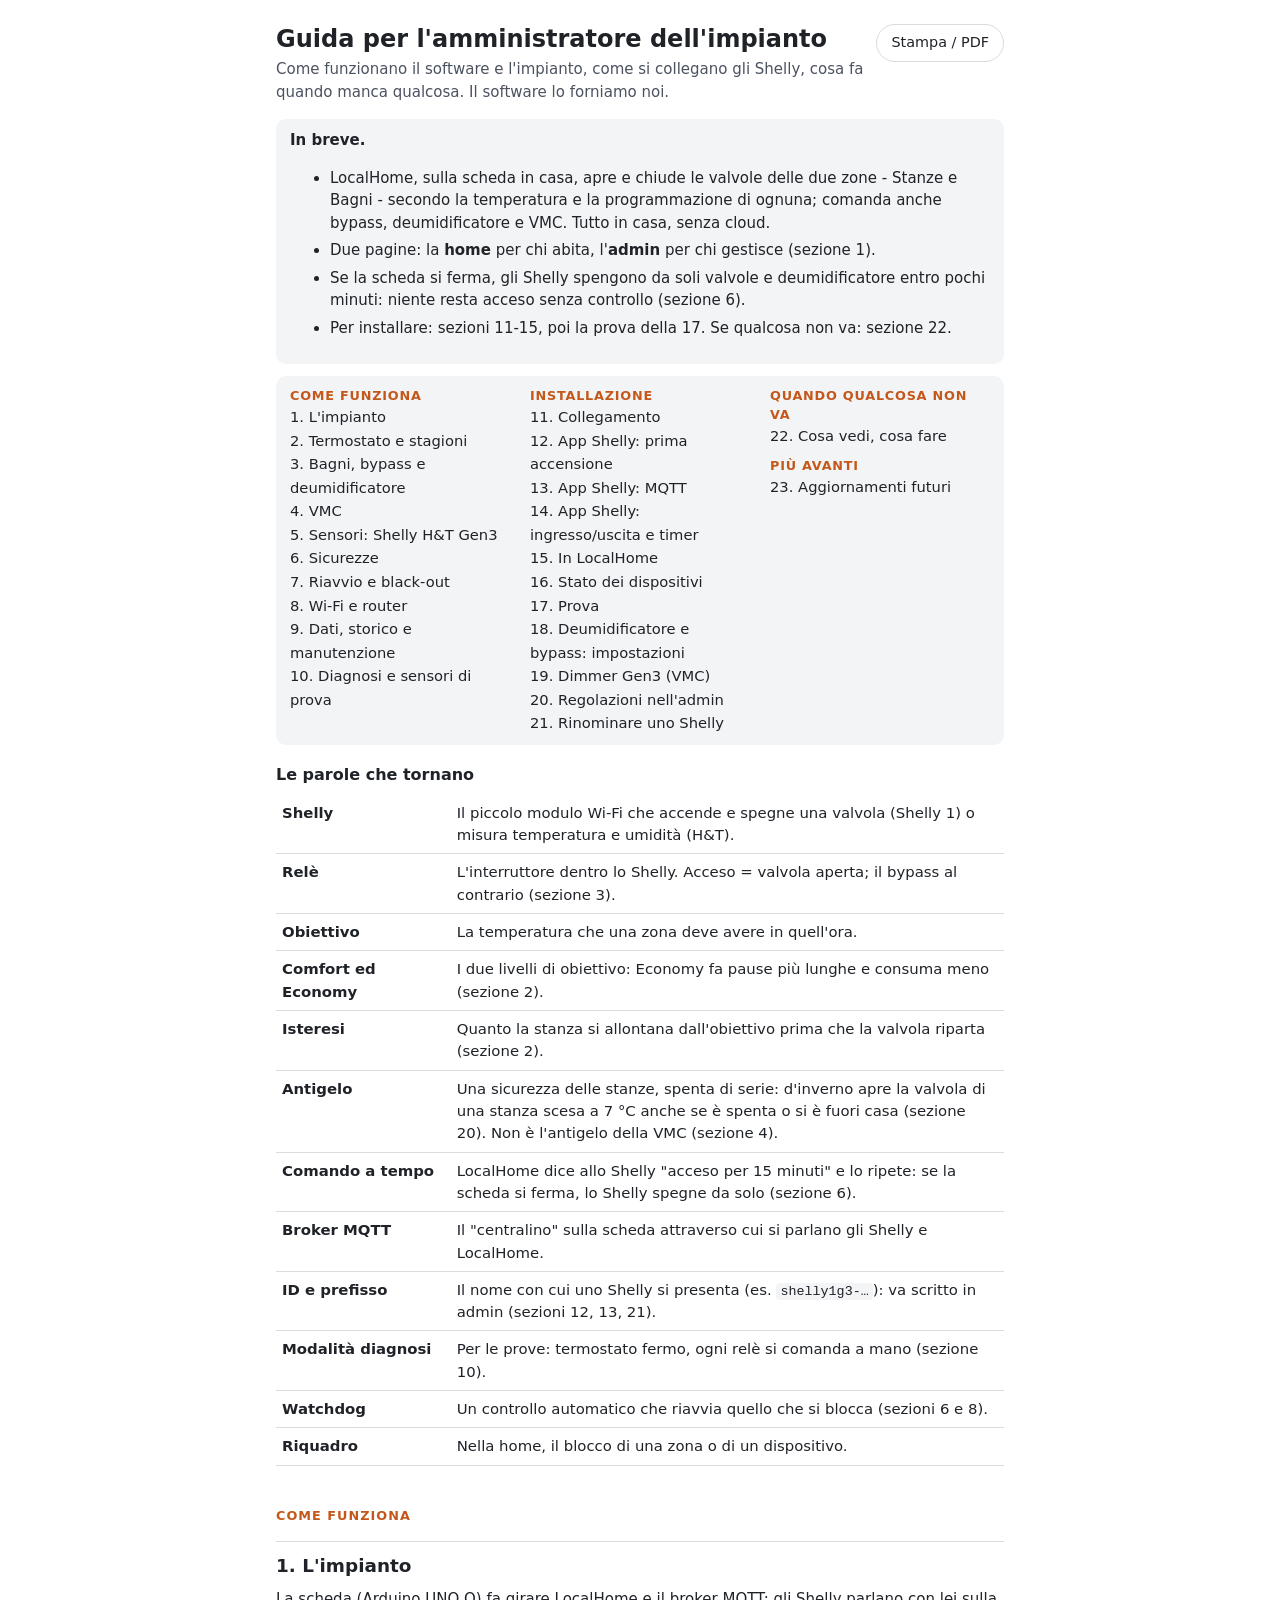
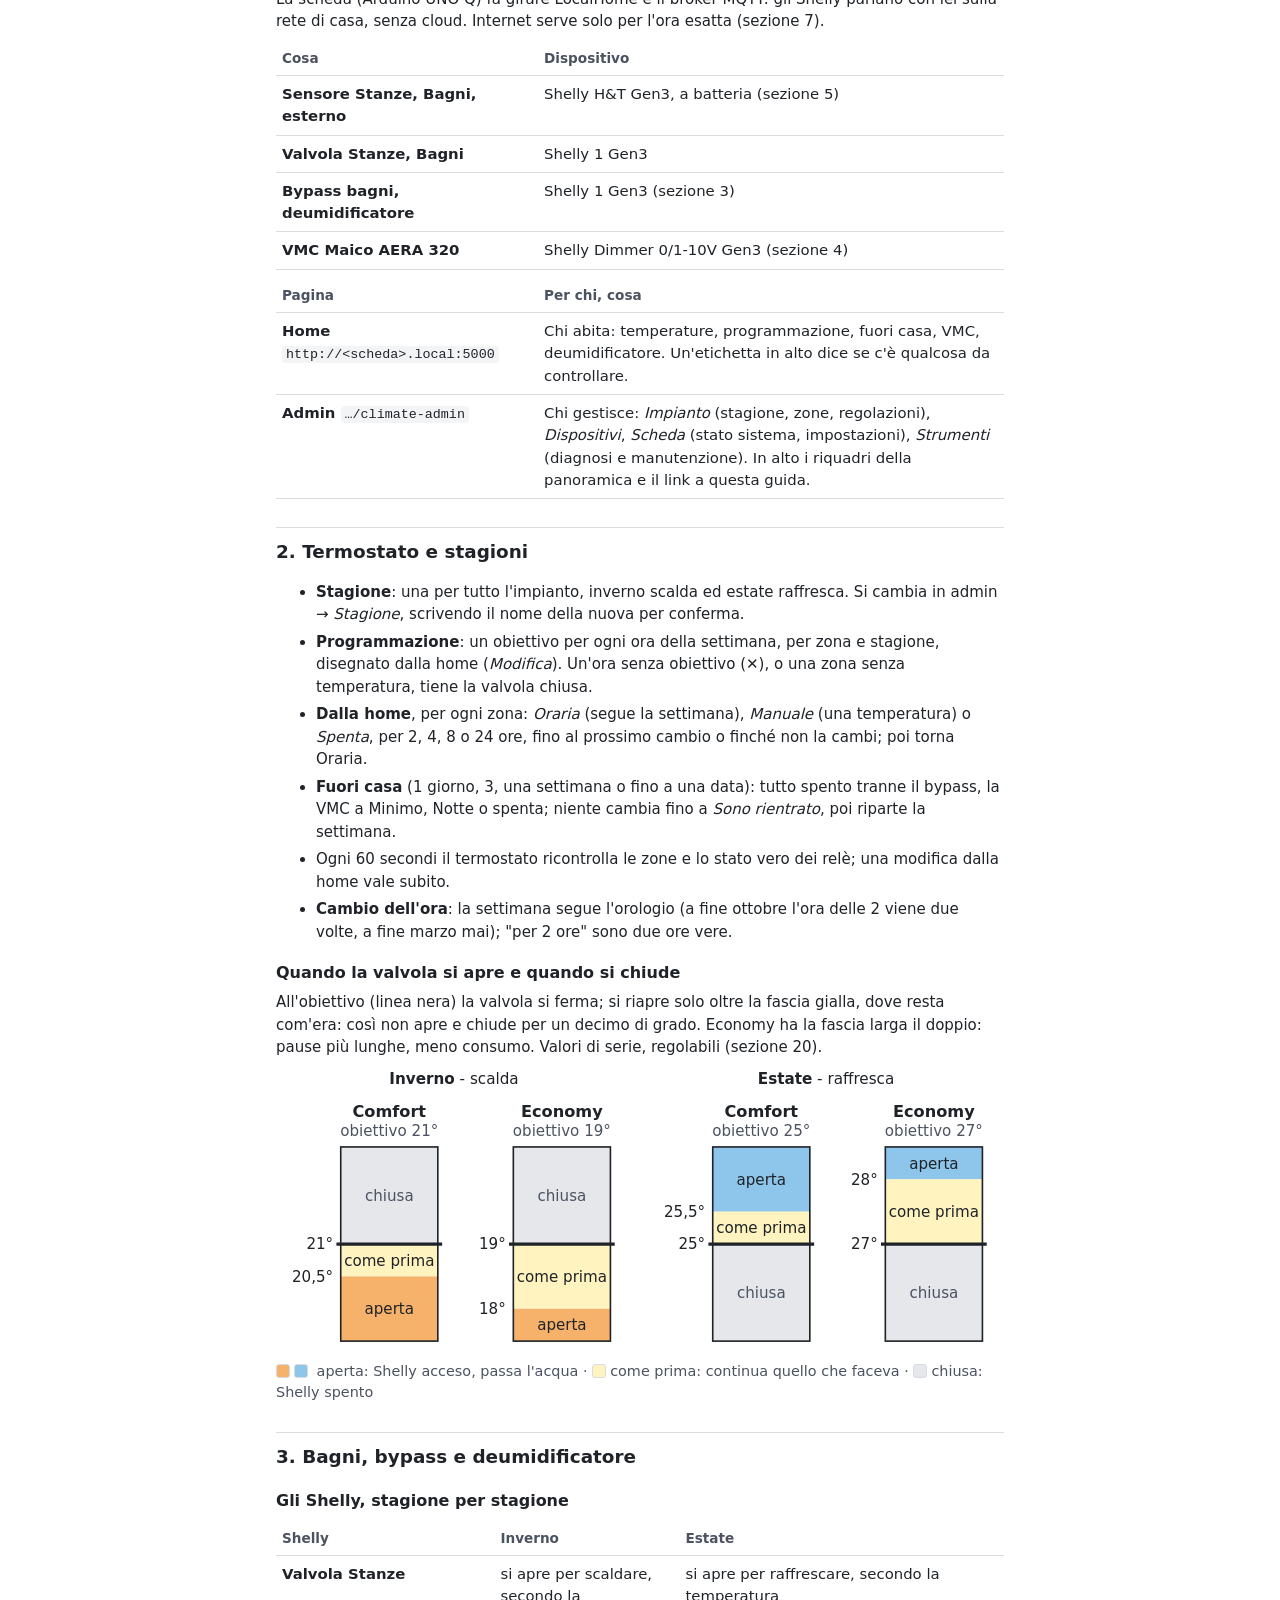
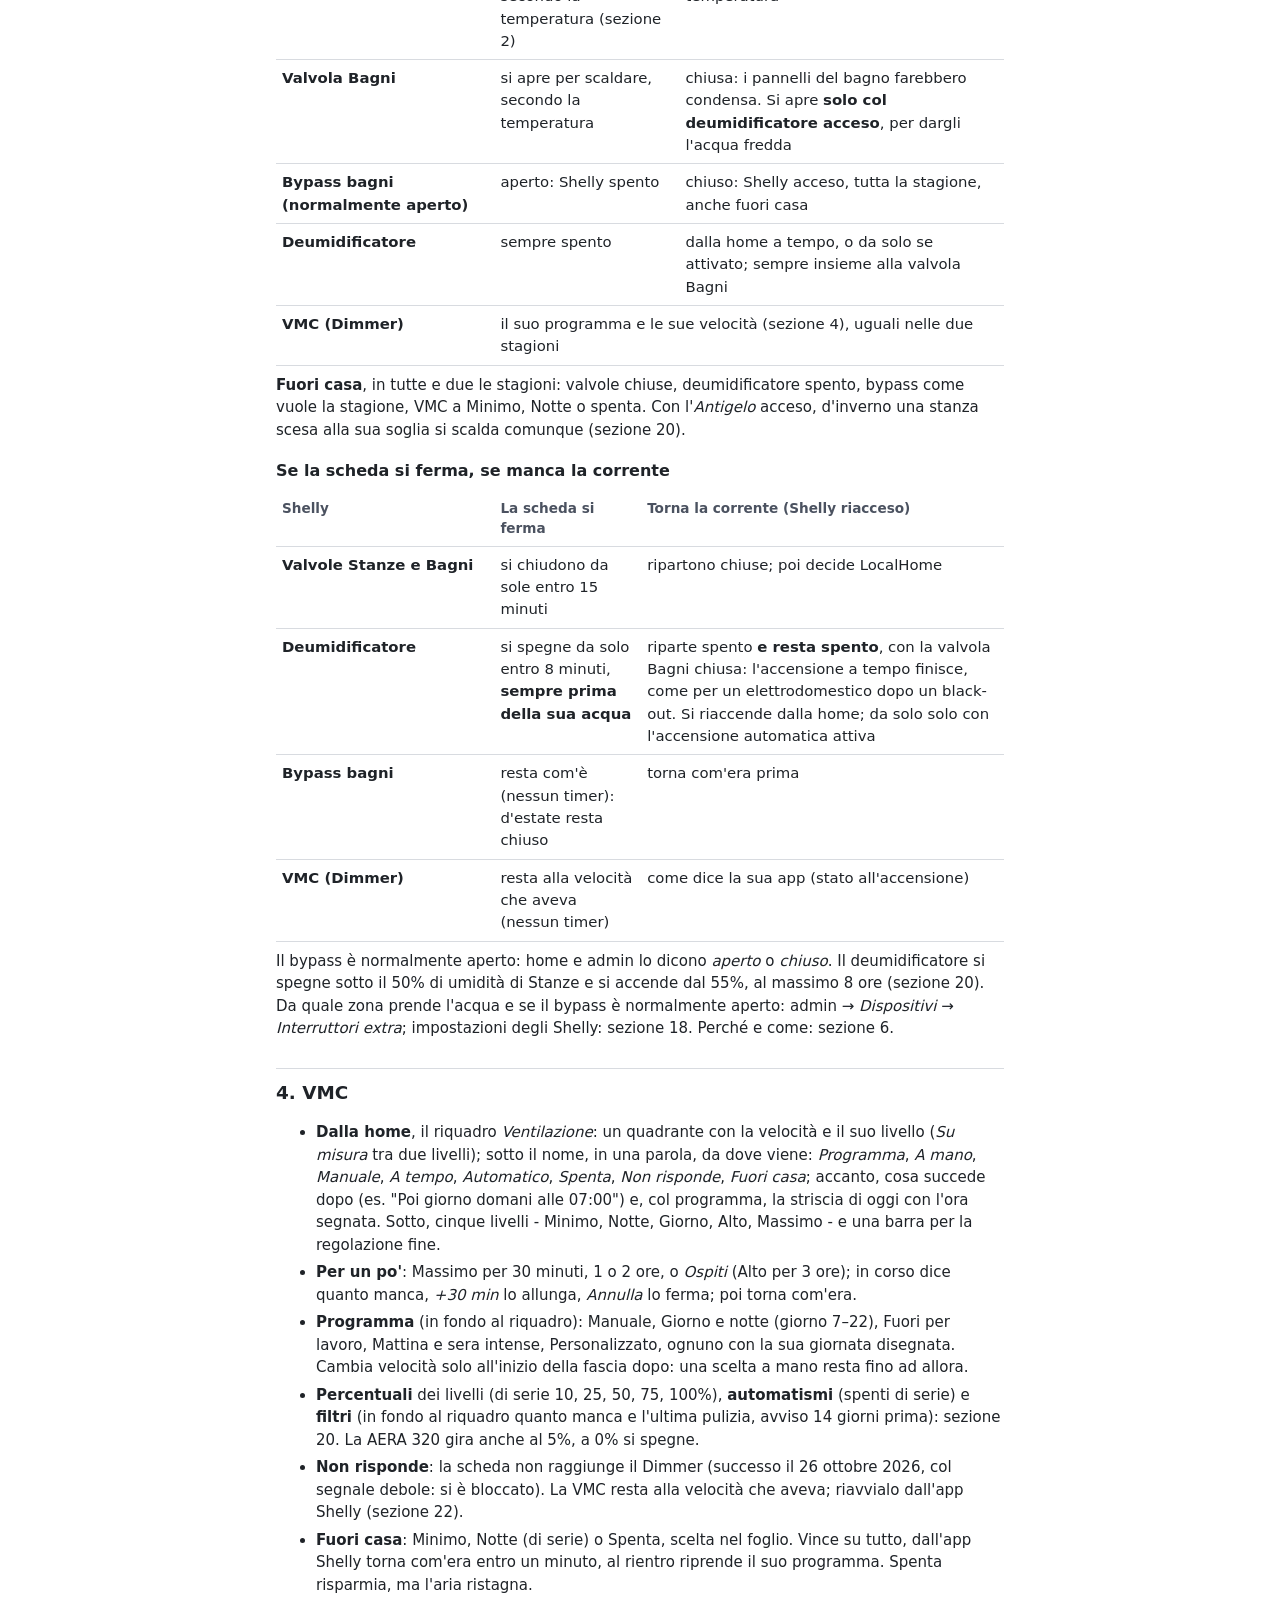
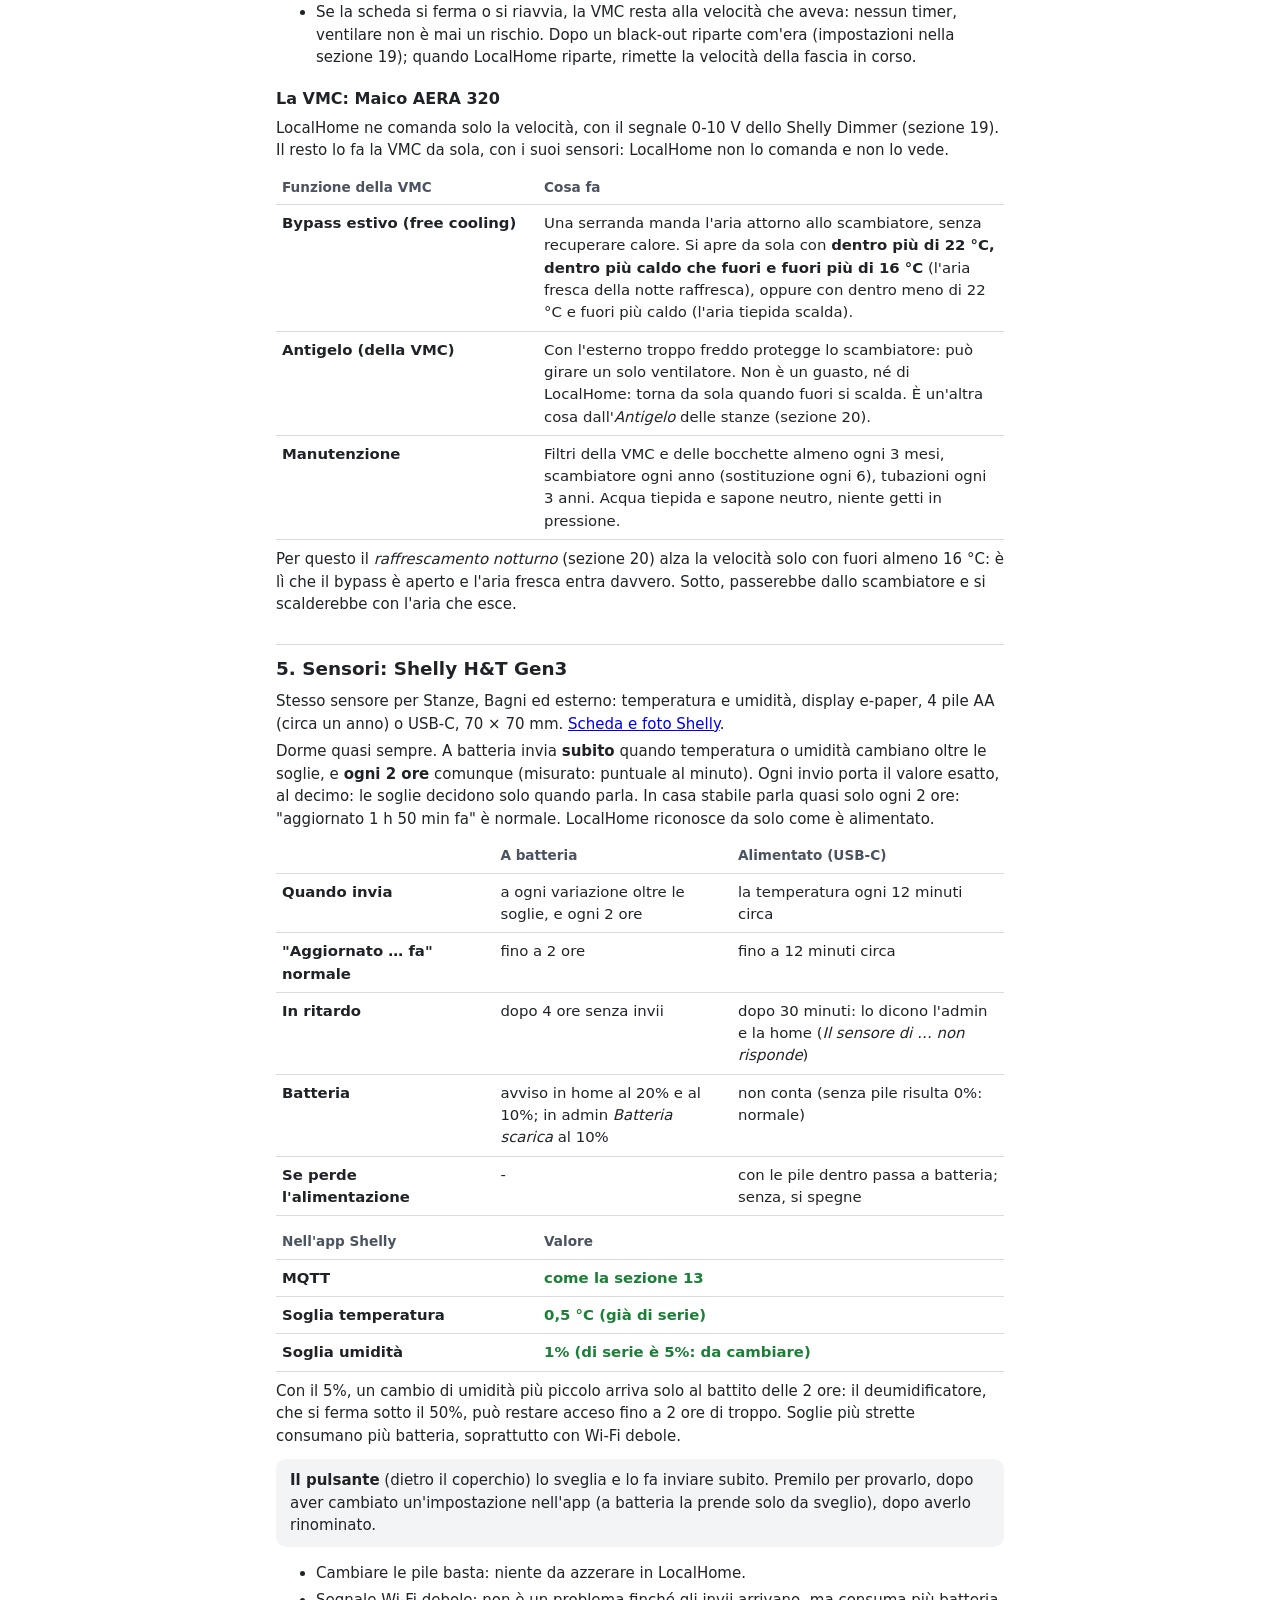
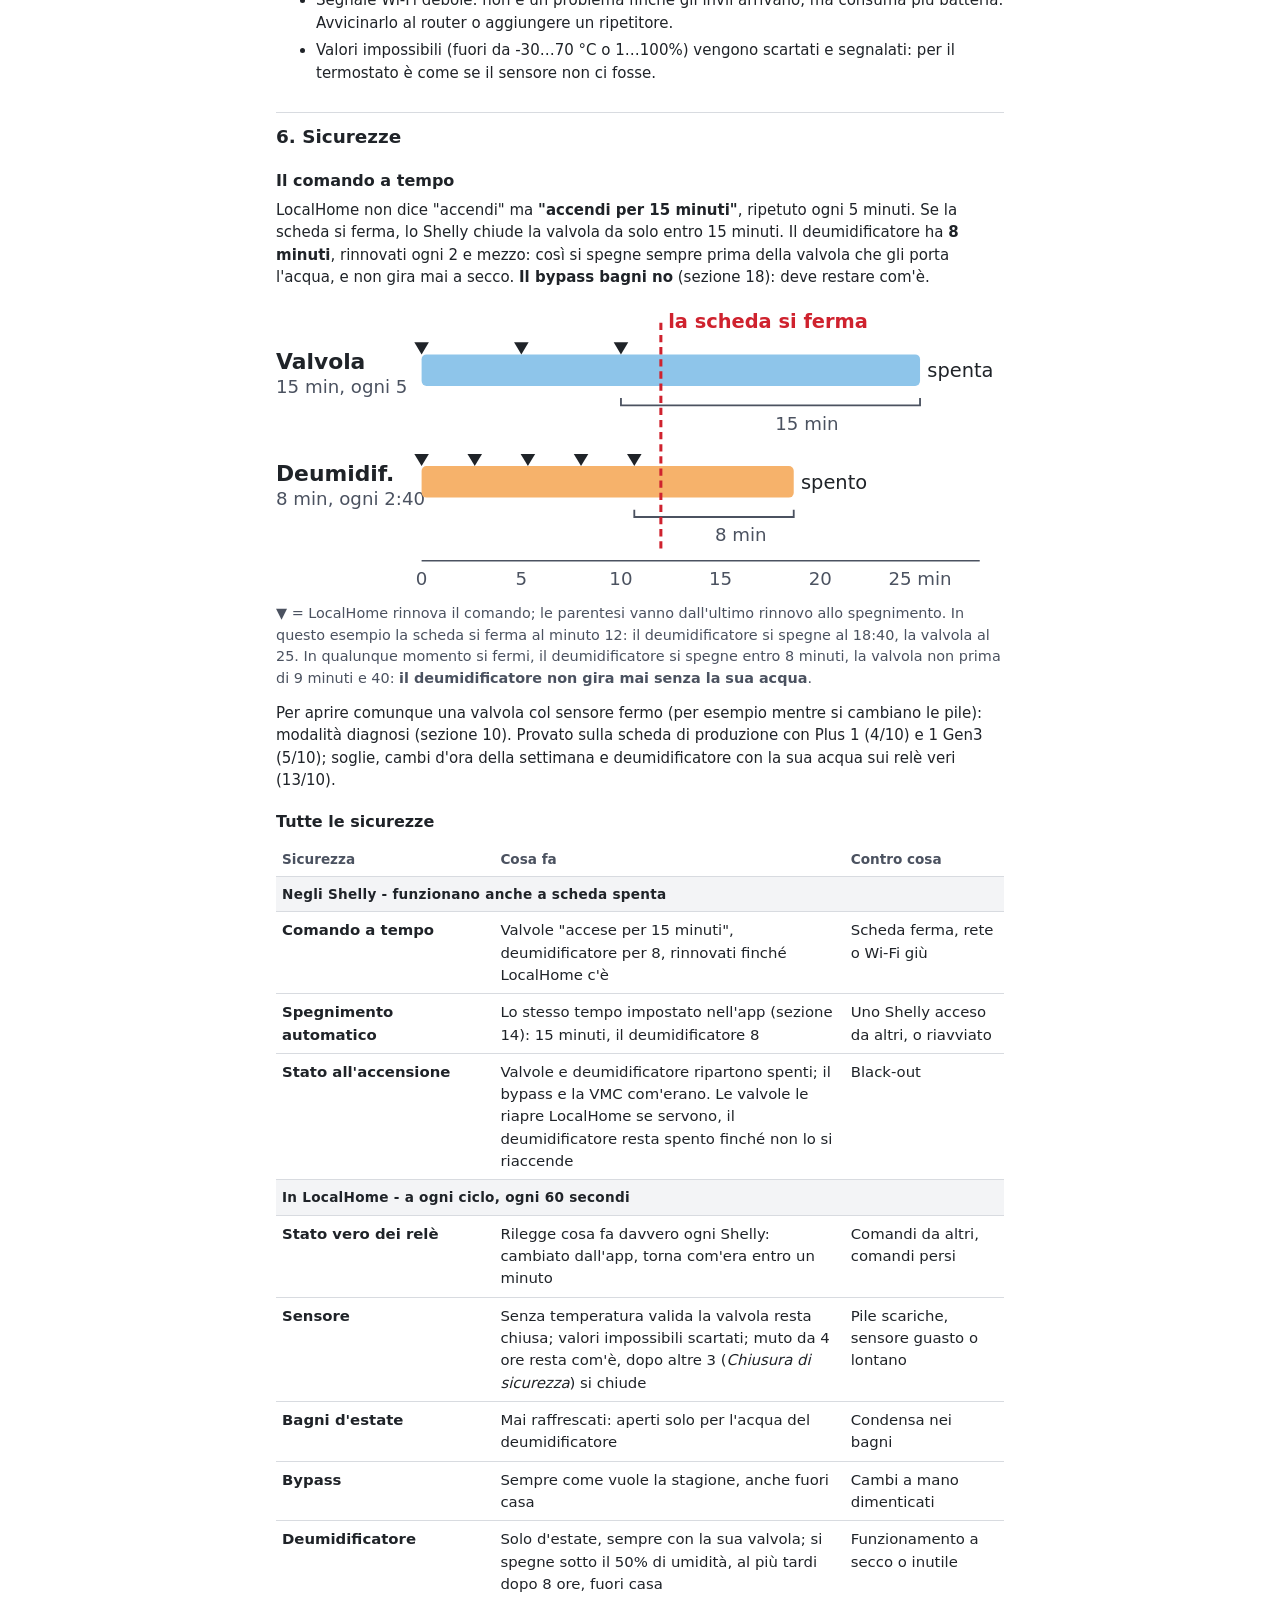
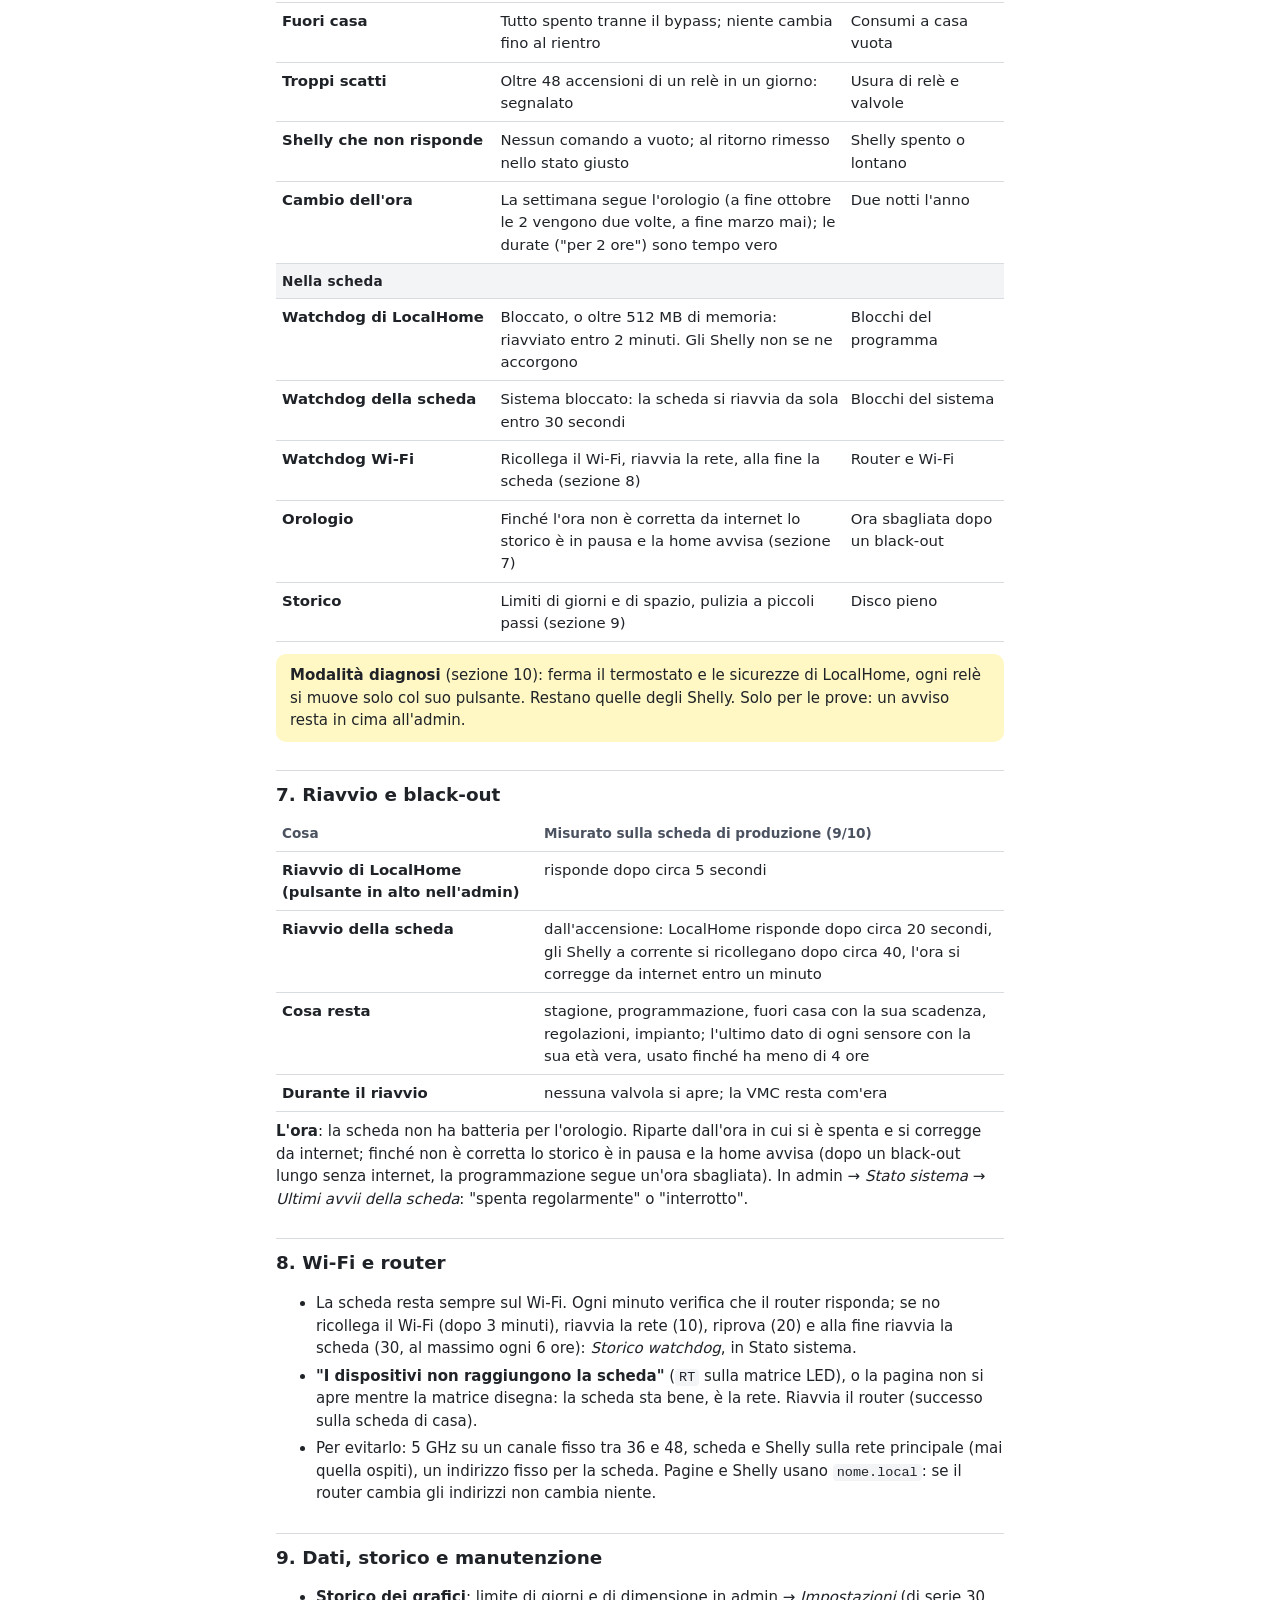
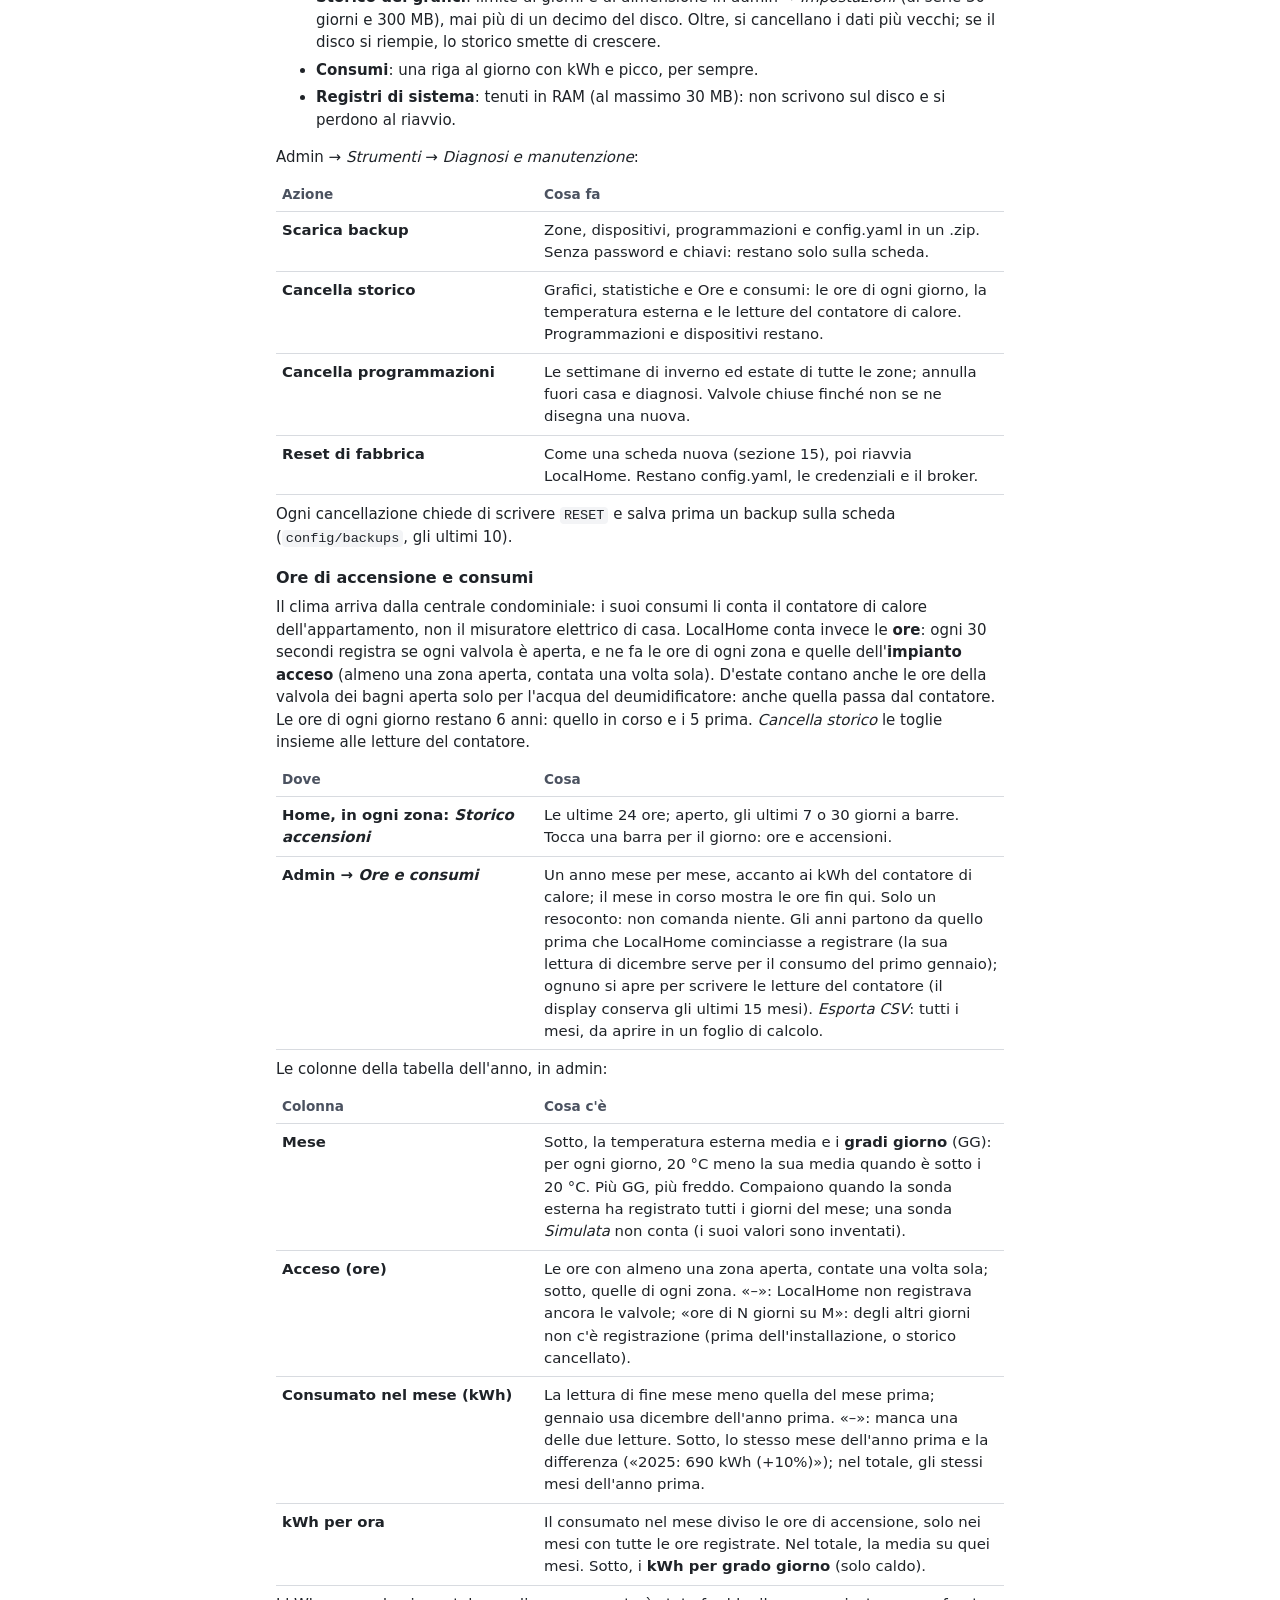
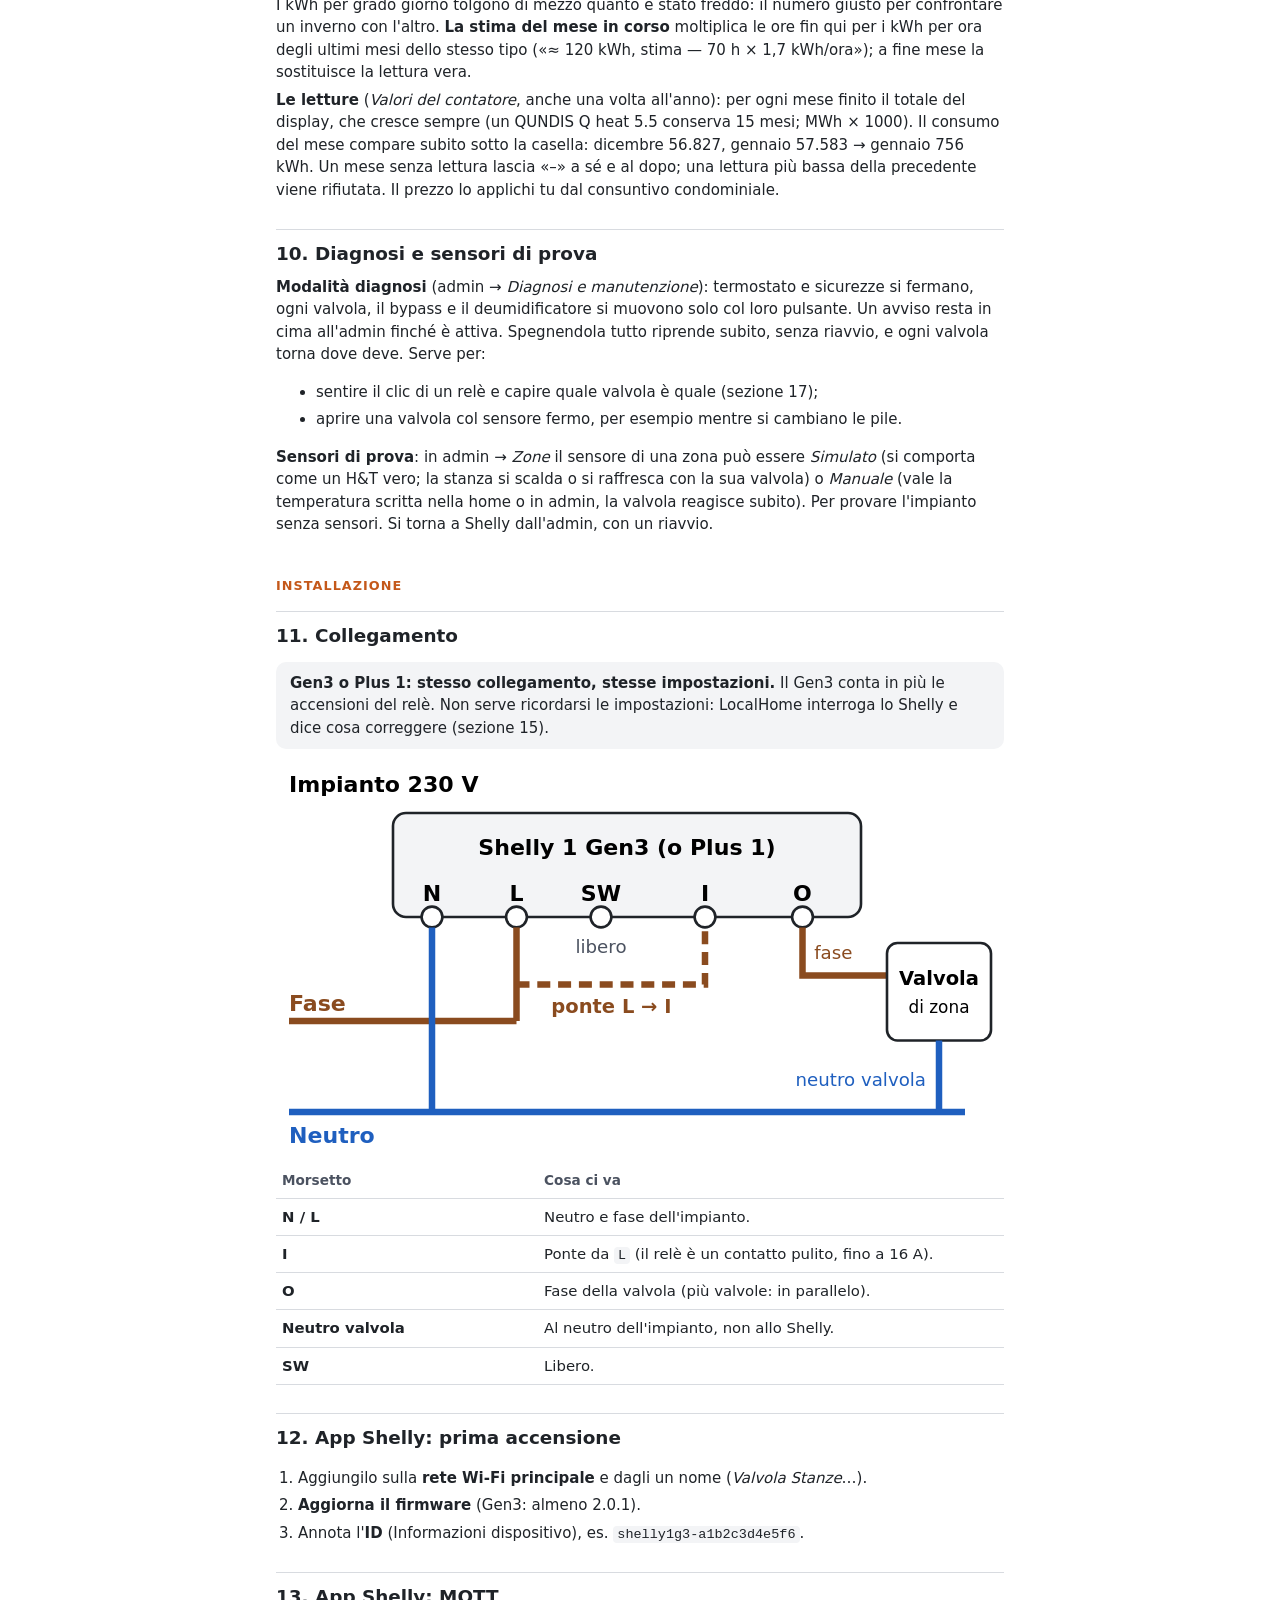
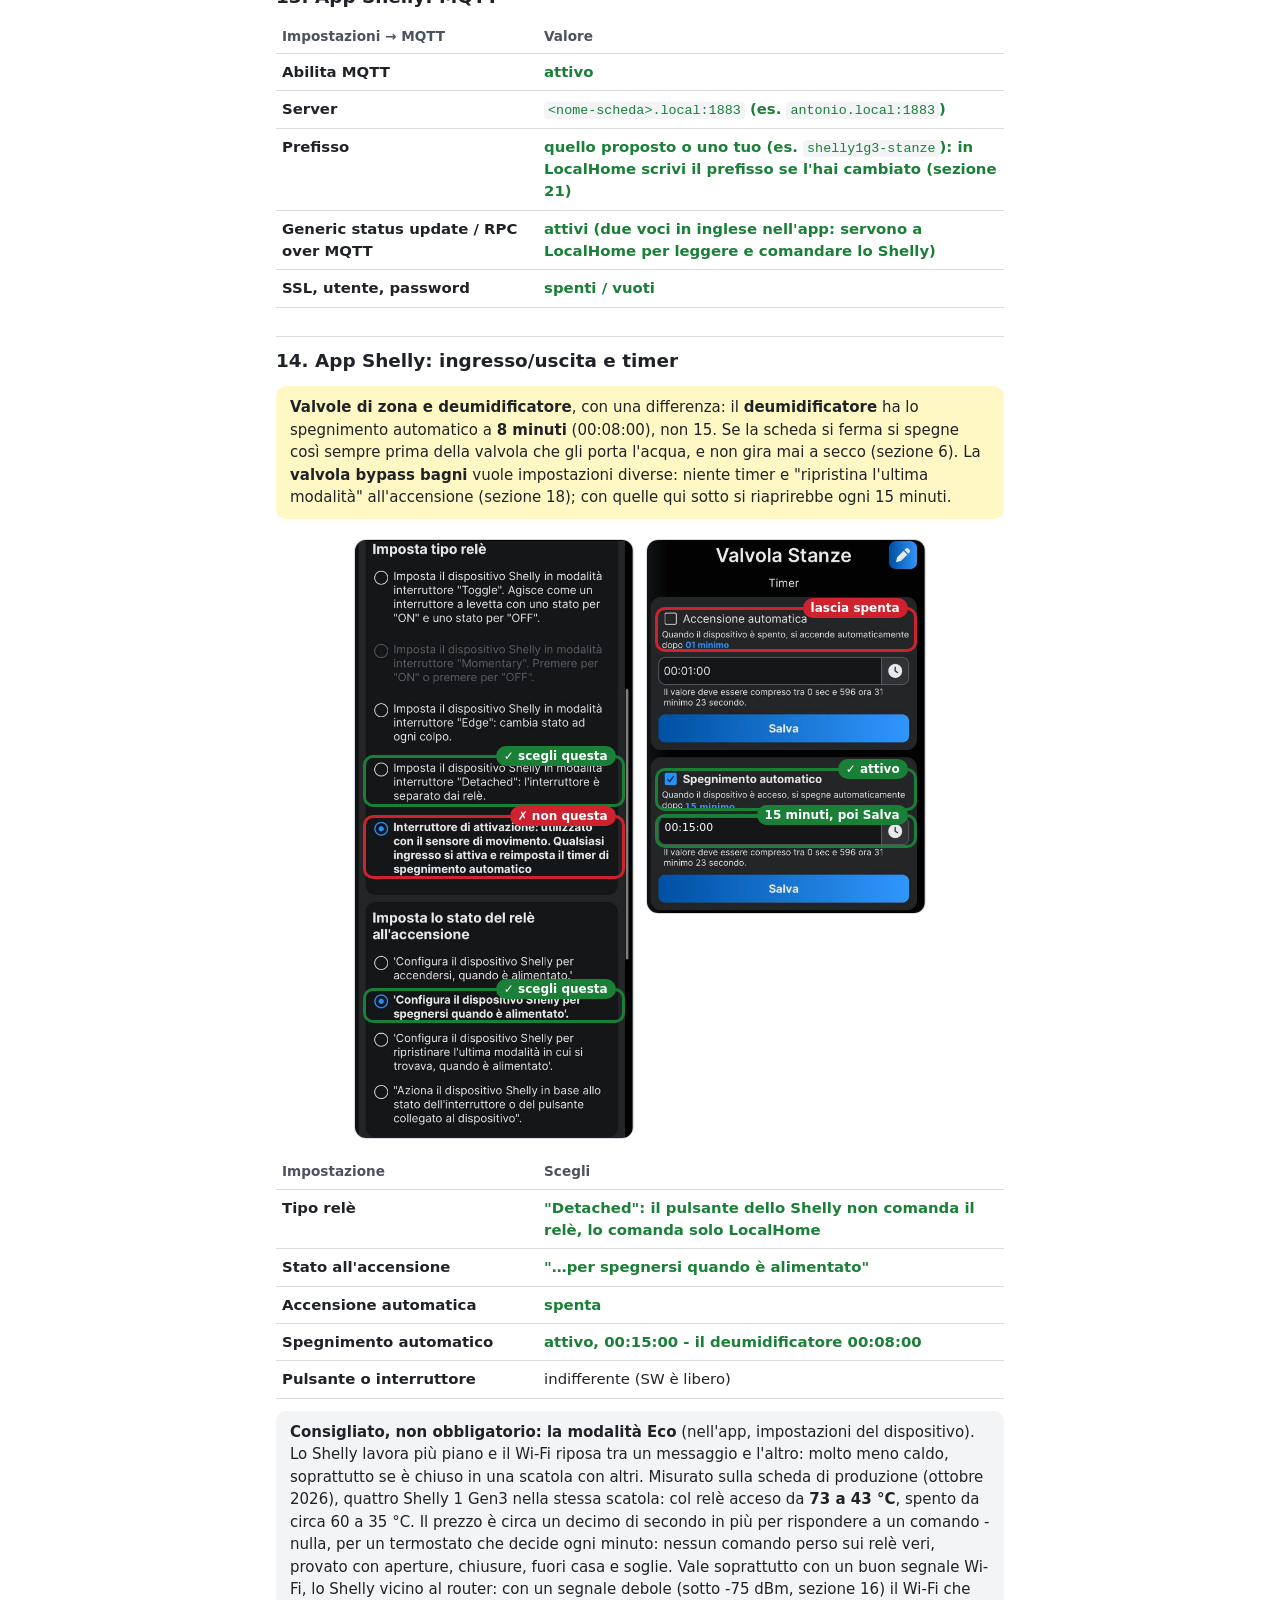
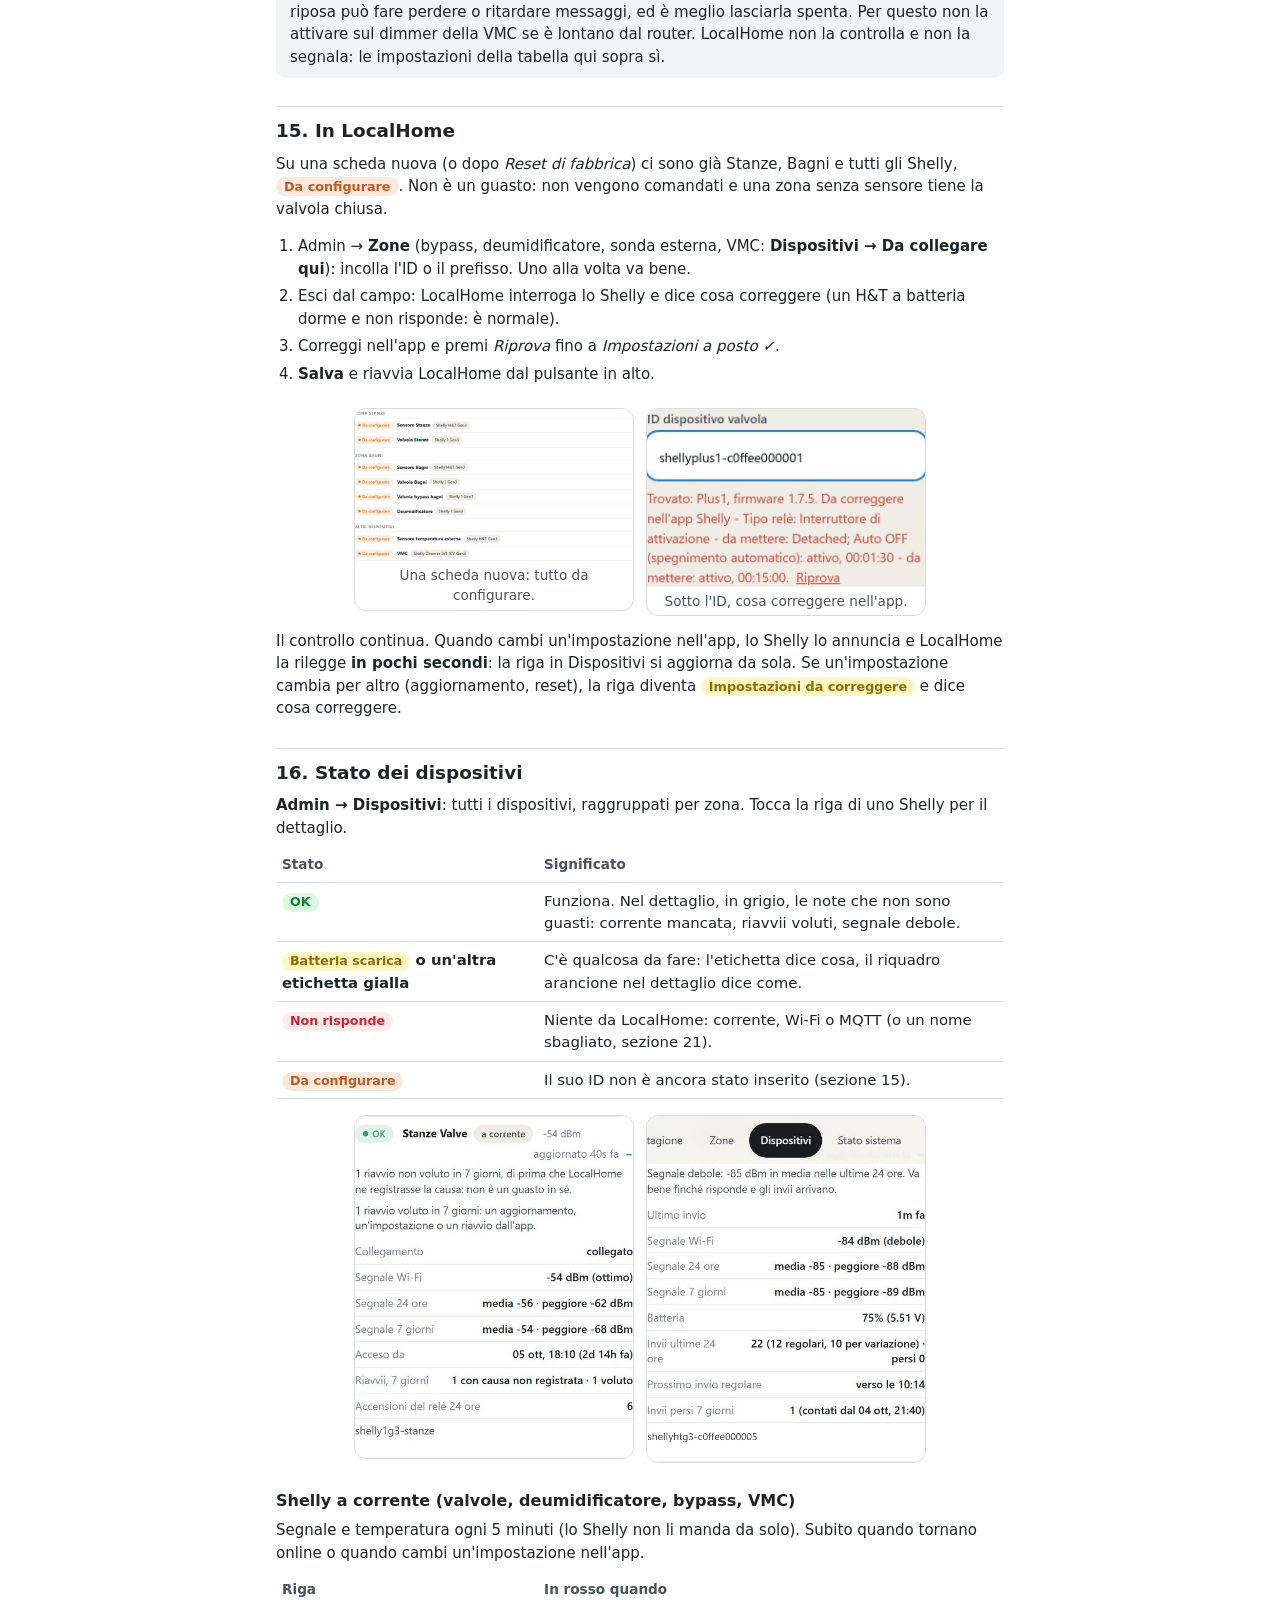
<file: src/localhome/web/static/guide/shelly-plus1-valvole.html>
<!doctype html>
<html lang="it">
<head>
<meta charset="utf-8">
<meta name="viewport" content="width=device-width, initial-scale=1">
<title>Guida per l'amministratore dell'impianto - LocalHome</title>
<!-- The guide for whoever looks after the plant - a system administrator
     who didn't write LocalHome and doesn't know how it works. Three parts:
     how the software and the plant work (what the admin panel used to say
     in its "How it works" section, now only here), installing and
     configuring the Shellys (wiring, the Shelly app's settings with the
     right choice marked on its own screens, the admin panel), and what
     happens when something is missing and how soon it's noticed - measured
     on the production board. Served by the board and linked from the top
     of the admin panel. Self-contained but for the screenshots next to it:
     it opens on a phone with no network and prints from the browser. The
     settings match services/shelly_health.py's expected_settings(); the
     report's rows climate_admin.js's shellyStatsHtml(). -->
<style>
  :root { --text: #1f2328; --text-2: #4b5260; --line: #d8dbe0; --soft: #f3f4f6;
          --ok: #1a7f37; --no: #cf222e; --warn: #9a6700; --todo: #c4581a; }
  * { box-sizing: border-box; }
  body { margin: 0; background: #fff; color: var(--text); font: 15px/1.5 system-ui, -apple-system, "Segoe UI", Roboto, sans-serif; }
  main { max-width: 760px; margin: 0 auto; padding: 24px 16px 48px; }
  h1 { font-size: 1.5rem; line-height: 1.25; margin: 0 0 4px; }
  h2 { font-size: 1.15rem; margin: 28px 0 8px; padding-top: 10px; border-top: 1px solid var(--line); }
  h3 { font-size: 1rem; margin: 18px 0 6px; }
  p, li { margin: 5px 0; }
  .sub { color: var(--text-2); margin: 0 0 16px; }
  /* One of the three parts, above its first section. */
  .part { margin: 40px 0 -12px; font-size: 0.8rem; font-weight: 700; letter-spacing: 0.08em; text-transform: uppercase;
          color: var(--todo); }
  .toc { background: var(--soft); border-radius: 10px; padding: 10px 14px; margin: 12px 0 4px; columns: 3 200px; column-gap: 20px; }
  .toc div { break-inside: avoid; margin-bottom: 8px; }
  .toc strong { display: block; font-size: 0.8rem; letter-spacing: 0.06em; text-transform: uppercase; color: var(--todo); }
  .toc a { display: block; color: var(--text); text-decoration: none; font-size: 0.92rem; line-height: 1.6; }
  .toc a:hover { text-decoration: underline; }
  .box { background: var(--soft); border-radius: 10px; padding: 10px 14px; margin: 12px 0; }
  .box.warn { background: #fff8c5; }
  table { width: 100%; border-collapse: collapse; margin: 8px 0; font-size: 0.93rem; }
  th, td { text-align: left; vertical-align: top; padding: 7px 6px; border-bottom: 1px solid var(--line); }
  th { font-size: 0.85rem; color: var(--text-2); font-weight: 600; }
  td:first-child { font-weight: 600; width: 36%; }
  table.three td:first-child { width: 30%; }
  table.terms td:first-child { width: 24%; }
  code { font: 0.9em ui-monospace, Consolas, monospace; background: var(--soft); padding: 1px 4px; border-radius: 4px; overflow-wrap: anywhere; }
  .value { color: var(--ok); font-weight: 600; }
  .pill { display: inline-block; padding: 0 8px; border-radius: 999px; font-size: 0.85em; font-weight: 600; white-space: nowrap; }
  .pill.ok { background: #dafbe1; color: var(--ok); }
  .pill.check { background: #fff8c5; color: var(--warn); }
  .pill.bad { background: #ffebe9; color: var(--no); }
  .pill.todo { background: #fbe9dd; color: var(--todo); }
  .diagram svg { width: 100%; height: auto; display: block; margin: 12px 0; }
  .device svg { width: 100%; max-width: 420px; height: auto; display: block; margin: 12px auto; }
  ol.steps { padding-left: 22px; }
  .print { float: right; margin: 0 0 8px 12px; padding: 7px 14px; border: 1px solid var(--line); border-radius: 999px;
           background: #fff; color: var(--text); font: inherit; font-size: 0.9rem; cursor: pointer; }
  /* A screen of the Shelly app or of LocalHome, the right choice marked on it. */
  .shot { position: relative; max-width: 280px; margin: 12px auto; border-radius: 12px; overflow: hidden; border: 1px solid var(--line);
          container-type: inline-size; }
  .shot.wide { max-width: 440px; }
  /* The value to set, written over the one the screenshot was taken with. */
  .fix { position: absolute; display: flex; align-items: center; font-family: system-ui, sans-serif; white-space: nowrap; }
  .shot img { display: block; width: 100%; height: auto; }
  .mark { position: absolute; border: 3px solid var(--ok); border-radius: 10px; }
  .mark.no { border-color: var(--no); }
  .mark span { position: absolute; right: 6px; top: -2px; transform: translateY(-50%); padding: 1px 8px; border-radius: 999px;
               background: var(--ok); color: #fff; font-size: 12px; font-weight: 700; white-space: nowrap; }
  .mark.no span { background: var(--no); }
  /* Two screens side by side, each its own height: the marks on one are
     placed on its picture, not on a box stretched to the other's. */
  .pair { display: flex; flex-wrap: wrap; gap: 12px; justify-content: center; align-items: flex-start; }
  .pair .shot { flex: 1 1 220px; max-width: 280px; margin: 8px 0; }
  .shot figcaption { margin: 4px 0; padding: 0 6px; }
  figcaption { font-size: 0.85rem; color: var(--text-2); text-align: center; margin: -4px 0 12px; }
  footer { margin-top: 32px; color: var(--text-2); font-size: 0.85rem; }
  /* Where a valve opens and where it stops: winter and summer side by
     side on a wide screen, one under the other on a phone. */
  .bands { display: flex; flex-wrap: wrap; gap: 8px 16px; justify-content: center; }
  .band { flex: 1 1 300px; max-width: 360px; margin: 4px 0; }
  .band figcaption { margin: 0 0 2px; font-size: 0.95rem; color: var(--text); }
  .band svg, .timeline svg { width: 100%; height: auto; display: block; }
  .timeline { margin: 12px 0; }
  .timeline .note, .note { font-size: 0.9rem; color: var(--text-2); }
  .swatch { display: inline-block; width: 14px; height: 14px; border-radius: 3px; border: 1px solid var(--line);
            vertical-align: -2px; margin-right: 4px; }
  table th[colspan] { background: var(--soft); color: var(--text); font-size: 0.85rem; letter-spacing: 0.02em; }
  @media print {
    body { font-size: 10pt; line-height: 1.4; }
    h2 { margin: 16px 0 6px; padding-top: 6px; }
    h3 { margin: 10px 0 4px; }
    th, td { padding: 3px 5px; }
    .box { padding: 6px 10px; margin: 8px 0; }
    main { max-width: none; padding: 0; }
    .print { display: none; }
    .part { break-after: avoid; }
    h2, h3 { break-after: avoid; }
    .box, table, .diagram, .device, figure, tr, .toc, .timeline, .bands { break-inside: avoid; }
    .swatch, table th[colspan] { -webkit-print-color-adjust: exact; print-color-adjust: exact; }
  .box.warn { background: #fff8c5 !important; -webkit-print-color-adjust: exact; print-color-adjust: exact; }
    .shot { max-width: 220px; }
    .shot.wide { max-width: 340px; }
    .pair, .keep { break-inside: avoid; }
    .pair .shot { flex: 0 1 200px; max-width: 200px; }
  }
  @page { size: A4; margin: 15mm 14mm; }
</style>
</head>
<body>
<main>

<button class="print" type="button" onclick="window.print()">Stampa / PDF</button>
<h1>Guida per l'amministratore dell'impianto</h1>
<p class="sub">Come funzionano il software e l'impianto, come si collegano gli Shelly, cosa fa quando manca qualcosa. Il
software lo forniamo noi.</p>

<div class="box"><strong>In breve.</strong>
<ul>
  <li>LocalHome, sulla scheda in casa, apre e chiude le valvole delle due zone - Stanze e Bagni - secondo la temperatura e la
      programmazione di ognuna; comanda anche bypass, deumidificatore e VMC. Tutto in casa, senza cloud.</li>
  <li>Due pagine: la <strong>home</strong> per chi abita, l'<strong>admin</strong> per chi gestisce (sezione 1).</li>
  <li>Se la scheda si ferma, gli Shelly spengono da soli valvole e deumidificatore entro pochi minuti: niente resta acceso
      senza controllo (sezione 6).</li>
  <li>Per installare: sezioni 11-15, poi la prova della 17. Se qualcosa non va: sezione 22.</li>
</ul></div>

<nav class="toc" aria-label="Indice">
  <div><strong>Come funziona</strong>
    <a href="#s1">1. L'impianto</a><a href="#s2">2. Termostato e stagioni</a>
    <a href="#s3">3. Bagni, bypass e deumidificatore</a><a href="#s4">4. VMC</a>
    <a href="#s5">5. Sensori: Shelly H&amp;T Gen3</a><a href="#s6">6. Sicurezze</a>
    <a href="#s7">7. Riavvio e black-out</a><a href="#s8">8. Wi-Fi e router</a>
    <a href="#s9">9. Dati, storico e manutenzione</a><a href="#s10">10. Diagnosi e sensori di prova</a></div>
  <div><strong>Installazione</strong>
    <a href="#s11">11. Collegamento</a><a href="#s12">12. App Shelly: prima accensione</a>
    <a href="#s13">13. App Shelly: MQTT</a><a href="#s14">14. App Shelly: ingresso/uscita e timer</a>
    <a href="#s15">15. In LocalHome</a><a href="#s16">16. Stato dei dispositivi</a><a href="#s17">17. Prova</a>
    <a href="#s18">18. Deumidificatore e bypass: impostazioni</a><a href="#s19">19. Dimmer Gen3 (VMC)</a>
    <a href="#s20">20. Regolazioni nell'admin</a><a href="#s21">21. Rinominare uno Shelly</a></div>
  <div><strong>Quando qualcosa non va</strong>
    <a href="#s22">22. Cosa vedi, cosa fare</a></div>
  <div><strong>Più avanti</strong>
    <a href="#s23">23. Aggiornamenti futuri</a></div>
</nav>

<div class="keep">
<h3>Le parole che tornano</h3>
<table class="terms">
  <tr><td>Shelly</td><td>Il piccolo modulo Wi-Fi che accende e spegne una valvola (Shelly 1) o misura temperatura e umidità
      (H&amp;T).</td></tr>
  <tr><td>Relè</td><td>L'interruttore dentro lo Shelly. Acceso = valvola aperta; il bypass al contrario (sezione 3).</td></tr>
  <tr><td>Obiettivo</td><td>La temperatura che una zona deve avere in quell'ora.</td></tr>
  <tr><td>Comfort ed Economy</td><td>I due livelli di obiettivo: Economy fa pause più lunghe e consuma meno (sezione 2).</td></tr>
  <tr><td>Isteresi</td><td>Quanto la stanza si allontana dall'obiettivo prima che la valvola riparta (sezione 2).</td></tr>
  <tr><td>Antigelo</td><td>Una sicurezza delle stanze, spenta di serie: d'inverno apre la valvola di una stanza scesa a
      7 °C anche se è spenta o si è fuori casa (sezione 20). Non è l'antigelo della VMC (sezione 4).</td></tr>
  <tr><td>Comando a tempo</td><td>LocalHome dice allo Shelly "acceso per 15 minuti" e lo ripete: se la scheda si ferma, lo
      Shelly spegne da solo (sezione 6).</td></tr>
  <tr><td>Broker MQTT</td><td>Il "centralino" sulla scheda attraverso cui si parlano gli Shelly e LocalHome.</td></tr>
  <tr><td>ID e prefisso</td><td>Il nome con cui uno Shelly si presenta (es. <code>shelly1g3-…</code>): va scritto in admin
      (sezioni 12, 13, 21).</td></tr>
  <tr><td>Modalità diagnosi</td><td>Per le prove: termostato fermo, ogni relè si comanda a mano (sezione 10).</td></tr>
  <tr><td>Watchdog</td><td>Un controllo automatico che riavvia quello che si blocca (sezioni 6 e 8).</td></tr>
  <tr><td>Riquadro</td><td>Nella home, il blocco di una zona o di un dispositivo.</td></tr>
</table>
</div>

<!-- ================================================== how it works -->
<p class="part">Come funziona</p>

<h2 id="s1">1. L'impianto</h2>
<p>La scheda (Arduino UNO Q) fa girare LocalHome e il broker MQTT: gli Shelly parlano con lei sulla rete di casa, senza
cloud. Internet serve solo per l'ora esatta (sezione 7).</p>
<table>
  <tr><th>Cosa</th><th>Dispositivo</th></tr>
  <tr><td>Sensore Stanze, Bagni, esterno</td><td>Shelly H&amp;T Gen3, a batteria (sezione 5)</td></tr>
  <tr><td>Valvola Stanze, Bagni</td><td>Shelly 1 Gen3</td></tr>
  <tr><td>Bypass bagni, deumidificatore</td><td>Shelly 1 Gen3 (sezione 3)</td></tr>
  <tr><td>VMC Maico AERA 320</td><td>Shelly Dimmer 0/1-10V Gen3 (sezione 4)</td></tr>
</table>
<table>
  <tr><th>Pagina</th><th>Per chi, cosa</th></tr>
  <tr><td>Home <code>http://&lt;scheda&gt;.local:5000</code></td><td>Chi abita: temperature, programmazione, fuori casa,
      VMC, deumidificatore. Un'etichetta in alto dice se c'è qualcosa da controllare.</td></tr>
  <tr><td>Admin <code>…/climate-admin</code></td><td>Chi gestisce: <em>Impianto</em> (stagione, zone, regolazioni),
      <em>Dispositivi</em>, <em>Scheda</em> (stato sistema, impostazioni), <em>Strumenti</em> (diagnosi e
      manutenzione). In alto i riquadri della panoramica e il link a questa guida.</td></tr>
</table>

<h2 id="s2">2. Termostato e stagioni</h2>
<ul>
  <li><strong>Stagione</strong>: una per tutto l'impianto, inverno scalda ed estate raffresca. Si cambia in admin →
      <em>Stagione</em>, scrivendo il nome della nuova per conferma.</li>
  <li><strong>Programmazione</strong>: un obiettivo per ogni ora della settimana, per zona e stagione, disegnato dalla home
      (<em>Modifica</em>). Un'ora senza obiettivo (✕), o una zona senza temperatura, tiene la valvola chiusa.</li>
  <li><strong>Dalla home</strong>, per ogni zona: <em>Oraria</em> (segue la settimana), <em>Manuale</em> (una temperatura) o
      <em>Spenta</em>, per 2, 4, 8 o 24 ore, fino al prossimo cambio o finché non la cambi; poi torna Oraria.</li>
  <li><strong>Fuori casa</strong> (1 giorno, 3, una settimana o fino a una data): tutto spento tranne il bypass, la VMC a
      Minimo, Notte o spenta; niente cambia fino a <em>Sono rientrato</em>, poi riparte la settimana.</li>
  <li>Ogni 60 secondi il termostato ricontrolla le zone e lo stato vero dei relè; una modifica dalla home vale subito.</li>
  <li><strong>Cambio dell'ora</strong>: la settimana segue l'orologio (a fine ottobre l'ora delle 2 viene due volte, a fine
      marzo mai); "per 2 ore" sono due ore vere.</li>
</ul>

<div class="keep">
<h3>Quando la valvola si apre e quando si chiude</h3>
<p>All'obiettivo (linea nera) la valvola si ferma; si riapre solo oltre la fascia gialla, dove resta
com'era: così non apre e chiude per un decimo di grado. Economy ha la fascia larga il doppio: pause più lunghe, meno consumo.
Valori di serie, regolabili (sezione 20).</p>
<div class="bands">
<figure class="band" role="img" aria-label="Inverno: con obiettivo comfort 21 gradi la valvola si apre a 20,5 e si chiude a 21; con obiettivo economy 19 si apre a 18 e si chiude a 19">
<figcaption><strong>Inverno</strong> - scalda</figcaption>
<svg viewBox="0 0 330 240" xmlns="http://www.w3.org/2000/svg" font-family="system-ui, sans-serif" fill="#1f2328">
  <text x="105" y="22" text-anchor="middle" font-size="15" font-weight="700">Comfort</text>
  <text x="105" y="40" text-anchor="middle" font-size="14" fill="#4b5260">obiettivo 21°</text>
  <rect x="60" y="50" width="90" height="90" fill="#e5e7eb"/>
  <text x="105" y="100.0" text-anchor="middle" font-size="14" fill="#4b5260">chiusa</text>
  <rect x="60" y="140" width="90" height="30" fill="#fff3bf"/>
  <text x="105" y="160.0" text-anchor="middle" font-size="14" fill="#1f2328">come prima</text>
  <rect x="60" y="170" width="90" height="60" fill="#f6b26b"/>
  <text x="105" y="205.0" text-anchor="middle" font-size="14" fill="#1f2328">aperta</text>
  <rect x="60" y="50" width="90" height="180" fill="none" stroke="#1f2328" stroke-width="1.5"/>
  <line x1="56" y1="140" x2="154" y2="140" stroke="#1f2328" stroke-width="3"/>
  <text x="53" y="145" text-anchor="end" font-size="14">21°</text>
  <text x="53" y="175" text-anchor="end" font-size="14">20,5°</text>
  <text x="265" y="22" text-anchor="middle" font-size="15" font-weight="700">Economy</text>
  <text x="265" y="40" text-anchor="middle" font-size="14" fill="#4b5260">obiettivo 19°</text>
  <rect x="220" y="50" width="90" height="90" fill="#e5e7eb"/>
  <text x="265" y="100.0" text-anchor="middle" font-size="14" fill="#4b5260">chiusa</text>
  <rect x="220" y="140" width="90" height="60" fill="#fff3bf"/>
  <text x="265" y="175.0" text-anchor="middle" font-size="14" fill="#1f2328">come prima</text>
  <rect x="220" y="200" width="90" height="30" fill="#f6b26b"/>
  <text x="265" y="220.0" text-anchor="middle" font-size="14" fill="#1f2328">aperta</text>
  <rect x="220" y="50" width="90" height="180" fill="none" stroke="#1f2328" stroke-width="1.5"/>
  <line x1="216" y1="140" x2="314" y2="140" stroke="#1f2328" stroke-width="3"/>
  <text x="213" y="145" text-anchor="end" font-size="14">19°</text>
  <text x="213" y="205" text-anchor="end" font-size="14">18°</text>
</svg>
</figure>
<figure class="band" role="img" aria-label="Estate: con obiettivo comfort 25 gradi la valvola si apre a 25,5 e si chiude a 25; con obiettivo economy 27 si apre a 28 e si chiude a 27">
<figcaption><strong>Estate</strong> - raffresca</figcaption>
<svg viewBox="0 0 330 240" xmlns="http://www.w3.org/2000/svg" font-family="system-ui, sans-serif" fill="#1f2328">
  <text x="105" y="22" text-anchor="middle" font-size="15" font-weight="700">Comfort</text>
  <text x="105" y="40" text-anchor="middle" font-size="14" fill="#4b5260">obiettivo 25°</text>
  <rect x="60" y="50" width="90" height="60" fill="#8ec5ea"/>
  <text x="105" y="85.0" text-anchor="middle" font-size="14" fill="#1f2328">aperta</text>
  <rect x="60" y="110" width="90" height="30" fill="#fff3bf"/>
  <text x="105" y="130.0" text-anchor="middle" font-size="14" fill="#1f2328">come prima</text>
  <rect x="60" y="140" width="90" height="90" fill="#e5e7eb"/>
  <text x="105" y="190.0" text-anchor="middle" font-size="14" fill="#4b5260">chiusa</text>
  <rect x="60" y="50" width="90" height="180" fill="none" stroke="#1f2328" stroke-width="1.5"/>
  <line x1="56" y1="140" x2="154" y2="140" stroke="#1f2328" stroke-width="3"/>
  <text x="53" y="115" text-anchor="end" font-size="14">25,5°</text>
  <text x="53" y="145" text-anchor="end" font-size="14">25°</text>
  <text x="265" y="22" text-anchor="middle" font-size="15" font-weight="700">Economy</text>
  <text x="265" y="40" text-anchor="middle" font-size="14" fill="#4b5260">obiettivo 27°</text>
  <rect x="220" y="50" width="90" height="30" fill="#8ec5ea"/>
  <text x="265" y="70.0" text-anchor="middle" font-size="14" fill="#1f2328">aperta</text>
  <rect x="220" y="80" width="90" height="60" fill="#fff3bf"/>
  <text x="265" y="115.0" text-anchor="middle" font-size="14" fill="#1f2328">come prima</text>
  <rect x="220" y="140" width="90" height="90" fill="#e5e7eb"/>
  <text x="265" y="190.0" text-anchor="middle" font-size="14" fill="#4b5260">chiusa</text>
  <rect x="220" y="50" width="90" height="180" fill="none" stroke="#1f2328" stroke-width="1.5"/>
  <line x1="216" y1="140" x2="314" y2="140" stroke="#1f2328" stroke-width="3"/>
  <text x="213" y="85" text-anchor="end" font-size="14">28°</text>
  <text x="213" y="145" text-anchor="end" font-size="14">27°</text>
</svg>
</figure>
</div>
<p class="note"><span class="swatch" style="background:#f6b26b"></span><span class="swatch" style="background:#8ec5ea"></span>
aperta: Shelly acceso, passa l'acqua · <span class="swatch" style="background:#fff3bf"></span>come prima: continua quello che
faceva · <span class="swatch" style="background:#e5e7eb"></span>chiusa: Shelly spento</p>
</div>

<h2 id="s3">3. Bagni, bypass e deumidificatore</h2>
<h3>Gli Shelly, stagione per stagione</h3>
<table class="three">
  <tr><th>Shelly</th><th>Inverno</th><th>Estate</th></tr>
  <tr><td>Valvola Stanze</td><td>si apre per scaldare, secondo la temperatura (sezione 2)</td><td>si apre per raffrescare,
      secondo la temperatura</td></tr>
  <tr><td>Valvola Bagni</td><td>si apre per scaldare, secondo la temperatura</td><td>chiusa: i pannelli del bagno farebbero
      condensa. Si apre <strong>solo col deumidificatore acceso</strong>, per dargli l'acqua fredda</td></tr>
  <tr><td>Bypass bagni (normalmente aperto)</td><td>aperto: Shelly spento</td><td>chiuso: Shelly acceso, tutta la stagione,
      anche fuori casa</td></tr>
  <tr><td>Deumidificatore</td><td>sempre spento</td><td>dalla home a tempo, o da solo se attivato; sempre insieme alla
      valvola Bagni</td></tr>
  <tr><td>VMC (Dimmer)</td><td colspan="2">il suo programma e le sue velocità (sezione 4), uguali nelle due stagioni</td></tr>
</table>
<p><strong>Fuori casa</strong>, in tutte e due le stagioni: valvole chiuse, deumidificatore spento, bypass come vuole la
stagione, VMC a Minimo, Notte o spenta. Con l'<em>Antigelo</em> acceso, d'inverno una stanza scesa alla sua soglia si
scalda comunque (sezione 20).</p>
<h3>Se la scheda si ferma, se manca la corrente</h3>
<table class="three">
  <tr><th>Shelly</th><th>La scheda si ferma</th><th>Torna la corrente (Shelly riacceso)</th></tr>
  <tr><td>Valvole Stanze e Bagni</td><td>si chiudono da sole entro 15 minuti</td><td>ripartono chiuse; poi decide
      LocalHome</td></tr>
  <tr><td>Deumidificatore</td><td>si spegne da solo entro 8 minuti, <strong>sempre prima della sua acqua</strong></td>
      <td>riparte spento <strong>e resta spento</strong>, con la valvola Bagni chiusa: l'accensione a tempo finisce,
      come per un elettrodomestico dopo un black-out. Si riaccende dalla home; da solo solo con l'accensione automatica
      attiva</td></tr>
  <tr><td>Bypass bagni</td><td>resta com'è (nessun timer): d'estate resta chiuso</td><td>torna com'era prima</td></tr>
  <tr><td>VMC (Dimmer)</td><td>resta alla velocità che aveva (nessun timer)</td><td>come dice la sua app (stato
      all'accensione)</td></tr>
</table>
<p>Il bypass è normalmente aperto: home e admin lo dicono <em>aperto</em> o <em>chiuso</em>. Il deumidificatore si spegne
sotto il 50% di umidità di Stanze e si accende dal 55%, al massimo 8 ore (sezione 20). Da quale zona prende l'acqua e se il bypass
è normalmente aperto: admin → <em>Dispositivi</em> → <em>Interruttori extra</em>; impostazioni degli Shelly: sezione 18. Perché e
come: sezione 6.</p>

<h2 id="s4">4. VMC</h2>
<ul>
  <li><strong>Dalla home</strong>, il riquadro <em>Ventilazione</em>: un quadrante con la velocità e il suo livello
      (<em>Su misura</em> tra due livelli); sotto il nome, in una parola, da dove viene: <em>Programma</em>, <em>A mano</em>,
      <em>Manuale</em>, <em>A tempo</em>, <em>Automatico</em>, <em>Spenta</em>, <em>Non risponde</em>, <em>Fuori casa</em>;
      accanto, cosa succede dopo (es. "Poi giorno domani alle 07:00") e, col programma, la striscia di oggi con l'ora
      segnata. Sotto, cinque livelli - Minimo, Notte, Giorno, Alto, Massimo - e una barra per la regolazione fine.</li>
  <li><strong>Per un po'</strong>: Massimo per 30 minuti, 1 o 2 ore, o <em>Ospiti</em> (Alto per 3 ore); in corso dice quanto
      manca, <em>+30 min</em> lo allunga, <em>Annulla</em> lo ferma; poi torna com'era.</li>
  <li><strong>Programma</strong> (in fondo al riquadro): Manuale, Giorno e notte (giorno 7–22), Fuori per lavoro, Mattina e
      sera intense, Personalizzato, ognuno con la sua giornata disegnata. Cambia velocità solo all'inizio della fascia dopo: una
      scelta a mano resta fino ad allora.</li>
  <li><strong>Percentuali</strong> dei livelli (di serie 10, 25, 50, 75, 100%), <strong>automatismi</strong> (spenti di serie) e
      <strong>filtri</strong> (in fondo al riquadro quanto manca e l'ultima pulizia, avviso 14 giorni prima): sezione 20. La
      AERA 320 gira anche al 5%, a 0% si spegne.</li>
  <li><strong>Non risponde</strong>: la scheda non raggiunge il Dimmer (successo il 26 ottobre 2026, col segnale debole: si è
      bloccato). La VMC resta alla velocità che aveva; riavvialo dall'app Shelly (sezione 22).</li>
  <li><strong>Fuori casa</strong>: Minimo, Notte (di serie) o Spenta, scelta nel foglio. Vince su tutto, dall'app Shelly torna
      com'era entro un minuto, al rientro riprende il suo programma. Spenta risparmia, ma l'aria ristagna.</li>
  <li>Se la scheda si ferma o si riavvia, la VMC resta alla velocità che aveva: nessun timer, ventilare non è mai un rischio.
      Dopo un black-out riparte com'era (impostazioni nella sezione 19); quando LocalHome riparte, rimette la velocità della
      fascia in corso.</li>
</ul>
<div class="keep">
<h3>La VMC: Maico AERA 320</h3>
<p>LocalHome ne comanda solo la velocità, con il segnale 0-10 V dello Shelly Dimmer (sezione 19). Il resto lo fa la VMC da sola,
con i suoi sensori: LocalHome non lo comanda e non lo vede.</p>
<table>
  <tr><th>Funzione della VMC</th><th>Cosa fa</th></tr>
  <tr><td>Bypass estivo (free cooling)</td><td>Una serranda manda l'aria attorno allo scambiatore, senza recuperare calore. Si apre
      da sola con <strong>dentro più di 22 °C, dentro più caldo che fuori e fuori più di 16 °C</strong> (l'aria fresca della notte
      raffresca), oppure con dentro meno di 22 °C e fuori più caldo (l'aria tiepida scalda).</td></tr>
  <tr><td>Antigelo (della VMC)</td><td>Con l'esterno troppo freddo protegge lo scambiatore: può girare un solo ventilatore. Non
      è un guasto, né di LocalHome: torna da sola quando fuori si scalda. È un'altra cosa dall'<em>Antigelo</em> delle stanze
      (sezione 20).</td></tr>
  <tr><td>Manutenzione</td><td>Filtri della VMC e delle bocchette almeno ogni 3 mesi, scambiatore ogni anno (sostituzione ogni 6),
      tubazioni ogni 3 anni. Acqua tiepida e sapone neutro, niente getti in pressione.</td></tr>
</table>
<p>Per questo il <em>raffrescamento notturno</em> (sezione 20) alza la velocità solo con fuori almeno 16 °C: è lì che il bypass è
aperto e l'aria fresca entra davvero. Sotto, passerebbe dallo scambiatore e si scalderebbe con l'aria che esce.</p>
</div>

<h2 id="s5">5. Sensori: Shelly H&amp;T Gen3</h2>
<p>Stesso sensore per Stanze, Bagni ed esterno: temperatura e umidità, display e-paper, 4 pile AA (circa un anno) o USB-C,
70 × 70 mm. <a href="https://kb.shelly.cloud/knowledge-base/shelly-h-t-gen3">Scheda e foto Shelly</a>.</p>
<p>Dorme quasi sempre. A batteria invia <strong>subito</strong> quando temperatura o umidità cambiano oltre le soglie, e
<strong>ogni 2 ore</strong> comunque (misurato: puntuale al minuto). Ogni invio porta il valore esatto, al decimo: le soglie
decidono solo quando parla. In casa stabile parla quasi solo ogni 2 ore: "aggiornato 1 h 50 min fa" è normale.
LocalHome riconosce da solo come è alimentato.</p>
<table class="three">
  <tr><th></th><th>A batteria</th><th>Alimentato (USB-C)</th></tr>
  <tr><td>Quando invia</td><td>a ogni variazione oltre le soglie, e ogni 2 ore</td><td>la temperatura ogni 12 minuti
      circa</td></tr>
  <tr><td>"Aggiornato … fa" normale</td><td>fino a 2 ore</td><td>fino a 12 minuti circa</td></tr>
  <tr><td>In ritardo</td><td>dopo 4 ore senza invii</td><td>dopo 30 minuti: lo dicono l'admin e la home (<em>Il sensore di … non risponde</em>)</td></tr>
  <tr><td>Batteria</td><td>avviso in home al 20% e al 10%; in admin <em>Batteria scarica</em> al 10%</td><td>non conta (senza
      pile risulta 0%: normale)</td></tr>
  <tr><td>Se perde l'alimentazione</td><td>-</td><td>con le pile dentro passa a batteria; senza, si spegne</td></tr>
</table>
<table>
  <tr><th>Nell'app Shelly</th><th>Valore</th></tr>
  <tr><td>MQTT</td><td class="value">come la sezione 13</td></tr>
  <tr><td>Soglia temperatura</td><td class="value">0,5 °C (già di serie)</td></tr>
  <tr><td>Soglia umidità</td><td class="value">1% (di serie è 5%: da cambiare)</td></tr>
</table>
<p>Con il 5%, un cambio di umidità più piccolo arriva solo al battito delle 2 ore: il deumidificatore, che si ferma sotto il
50%, può restare acceso fino a 2 ore di troppo. Soglie più strette consumano più batteria, soprattutto con Wi-Fi debole.</p>
<div class="box"><strong>Il pulsante</strong> (dietro il coperchio) lo sveglia e lo fa inviare subito. Premilo per provarlo,
dopo aver cambiato un'impostazione nell'app (a batteria la prende solo da sveglio), dopo averlo rinominato.</div>
<ul>
  <li>Cambiare le pile basta: niente da azzerare in LocalHome.</li>
  <li>Segnale Wi-Fi debole: non è un problema finché gli invii arrivano, ma consuma più batteria. Avvicinarlo al router o
      aggiungere un ripetitore.</li>
  <li>Valori impossibili (fuori da -30…70 °C o 1…100%) vengono scartati e segnalati: per il termostato è come se il sensore
      non ci fosse.</li>
</ul>

<h2 id="s6">6. Sicurezze</h2>
<h3>Il comando a tempo</h3>
<p>LocalHome non dice "accendi" ma <strong>"accendi per 15 minuti"</strong>, ripetuto ogni 5 minuti. Se la scheda si ferma, lo
Shelly chiude la valvola da solo entro 15 minuti. Il deumidificatore ha <strong>8 minuti</strong>, rinnovati ogni 2 e mezzo:
così si spegne sempre prima della valvola che gli porta l'acqua, e non gira mai a secco. <strong>Il bypass bagni no</strong>
(sezione 18): deve restare com'è.</p>
<div class="timeline" role="img" aria-label="Esempio: la scheda si ferma al minuto 12. La valvola, rinnovata l'ultima volta al minuto 10, si spegne al minuto 25. Il deumidificatore, rinnovato l'ultima volta al minuto 10 e 40, si spegne al minuto 18 e 40, prima della valvola.">
<svg viewBox="0 0 600 245" xmlns="http://www.w3.org/2000/svg" font-family="system-ui, sans-serif" fill="#1f2328">
  <text x="0" y="56" font-size="18" font-weight="700">Valvola</text>
  <text x="0" y="76" font-size="15" fill="#4b5260">15 min, ogni 5</text>
  <rect x="120.0" y="44" width="410.79999999999995" height="26" rx="4" fill="#8ec5ea"/>
  <g><path d="M120.0 44 l-6 -10 h12 z"/><path d="M202.2 44 l-6 -10 h12 z"/><path d="M284.3 44 l-6 -10 h12 z"/></g>
  <text x="536.8" y="63" font-size="16">spenta</text>
  <path d="M284.3 80 v6 h246.49999999999994 v-6" fill="none" stroke="#4b5260" stroke-width="1.5"/>
  <text x="437.54999999999995" y="106" text-anchor="middle" font-size="15" fill="#4b5260">15 min</text>

  <text x="0" y="148" font-size="18" font-weight="700">Deumidif.</text>
  <text x="0" y="168" font-size="15" fill="#4b5260">8 min, ogni 2:40</text>
  <rect x="120.0" y="136" width="306.7" height="26" rx="4" fill="#f6b26b"/>
  <g><path d="M120.0 136 l-6 -10 h12 z"/><path d="M163.8 136 l-6 -10 h12 z"/><path d="M207.6 136 l-6 -10 h12 z"/><path d="M251.4 136 l-6 -10 h12 z"/><path d="M295.3 136 l-6 -10 h12 z"/></g>
  <text x="432.7" y="155" font-size="16">spento</text>
  <path d="M295.3 172 v6 h131.39999999999998 v-6" fill="none" stroke="#4b5260" stroke-width="1.5"/>
  <text x="383.0" y="198" text-anchor="middle" font-size="15" fill="#4b5260">8 min</text>

  <line x1="317.2" y1="18" x2="317.2" y2="204" stroke="#cf222e" stroke-width="2.5" stroke-dasharray="6 4"/>
  <text x="323.2" y="22" font-size="16" fill="#cf222e" font-weight="700">la scheda si ferma</text>
  <line x1="120.0" y1="214" x2="580" y2="214" stroke="#4b5260" stroke-width="1.2"/>
  <g font-size="15" fill="#4b5260" text-anchor="middle">
    <text x="120.0" y="234">0</text><text x="202.2" y="234">5</text><text x="284.3" y="234">10</text>
    <text x="366.4" y="234">15</text><text x="448.6" y="234">20</text><text x="530.8" y="234">25 min</text>
  </g>
</svg>
<p class="note">▼ = LocalHome rinnova il comando; le parentesi vanno dall'ultimo rinnovo allo spegnimento. In questo esempio
la scheda si ferma al minuto 12: il deumidificatore si spegne al 18:40, la valvola al 25. In qualunque momento si fermi, il
deumidificatore si spegne entro 8 minuti, la valvola non prima di 9 minuti e 40: <strong>il deumidificatore non gira mai
senza la sua acqua</strong>.</p>
</div>
<p>Per aprire comunque una valvola col sensore fermo (per esempio mentre si cambiano le pile): modalità diagnosi (sezione 10).
Provato sulla scheda di produzione con Plus 1 (4/10) e 1 Gen3 (5/10); soglie, cambi d'ora della settimana e deumidificatore
con la sua acqua sui relè veri (13/10).</p>
<h3>Tutte le sicurezze</h3>
<table class="three">
  <tr><th>Sicurezza</th><th>Cosa fa</th><th>Contro cosa</th></tr>
  <tr><th colspan="3">Negli Shelly - funzionano anche a scheda spenta</th></tr>
  <tr><td>Comando a tempo</td><td>Valvole "accese per 15 minuti", deumidificatore per 8, rinnovati finché LocalHome
      c'è</td><td>Scheda ferma, rete o Wi-Fi giù</td></tr>
  <tr><td>Spegnimento automatico</td><td>Lo stesso tempo impostato nell'app (sezione 14): 15 minuti, il deumidificatore
      8</td><td>Uno Shelly acceso da altri, o riavviato</td></tr>
  <tr><td>Stato all'accensione</td><td>Valvole e deumidificatore ripartono spenti; il bypass e la VMC com'erano. Le valvole
      le riapre LocalHome se servono, il deumidificatore resta spento finché non lo si riaccende</td><td>Black-out</td></tr>
  <tr><th colspan="3">In LocalHome - a ogni ciclo, ogni 60 secondi</th></tr>
  <tr><td>Stato vero dei relè</td><td>Rilegge cosa fa davvero ogni Shelly: cambiato dall'app, torna com'era entro un
      minuto</td><td>Comandi da altri, comandi persi</td></tr>
  <tr><td>Sensore</td><td>Senza temperatura valida la valvola resta chiusa; valori impossibili scartati; muto da 4 ore resta
      com'è, dopo altre 3 (<em>Chiusura di sicurezza</em>) si chiude</td><td>Pile scariche, sensore guasto o
      lontano</td></tr>
  <tr><td>Bagni d'estate</td><td>Mai raffrescati: aperti solo per l'acqua del deumidificatore</td><td>Condensa nei
      bagni</td></tr>
  <tr><td>Bypass</td><td>Sempre come vuole la stagione, anche fuori casa</td><td>Cambi a mano dimenticati</td></tr>
  <tr><td>Deumidificatore</td><td>Solo d'estate, sempre con la sua valvola; si spegne sotto il 50% di umidità, al più tardi
      dopo 8 ore, fuori casa</td><td>Funzionamento a secco o inutile</td></tr>
  <tr><td>Fuori casa</td><td>Tutto spento tranne il bypass; niente cambia fino al rientro</td><td>Consumi a casa
      vuota</td></tr>
  <tr><td>Troppi scatti</td><td>Oltre 48 accensioni di un relè in un giorno: segnalato</td><td>Usura di relè e
      valvole</td></tr>
  <tr><td>Shelly che non risponde</td><td>Nessun comando a vuoto; al ritorno rimesso nello stato giusto</td><td>Shelly
      spento o lontano</td></tr>
  <tr><td>Cambio dell'ora</td><td>La settimana segue l'orologio (a fine ottobre le 2 vengono due volte, a fine marzo
      mai); le durate ("per 2 ore") sono tempo vero</td><td>Due notti l'anno</td></tr>
  <tr><th colspan="3">Nella scheda</th></tr>
  <tr><td>Watchdog di LocalHome</td><td>Bloccato, o oltre 512 MB di memoria: riavviato entro 2 minuti. Gli Shelly non se ne
      accorgono</td><td>Blocchi del programma</td></tr>
  <tr><td>Watchdog della scheda</td><td>Sistema bloccato: la scheda si riavvia da sola entro 30 secondi</td><td>Blocchi del
      sistema</td></tr>
  <tr><td>Watchdog Wi-Fi</td><td>Ricollega il Wi-Fi, riavvia la rete, alla fine la scheda (sezione 8)</td><td>Router e
      Wi-Fi</td></tr>
  <tr><td>Orologio</td><td>Finché l'ora non è corretta da internet lo storico è in pausa e la home avvisa (sezione
      7)</td><td>Ora sbagliata dopo un black-out</td></tr>
  <tr><td>Storico</td><td>Limiti di giorni e di spazio, pulizia a piccoli passi (sezione 9)</td><td>Disco pieno</td></tr>
</table>
<div class="box warn"><strong>Modalità diagnosi</strong> (sezione 10): ferma il termostato e le sicurezze di LocalHome, ogni
relè si muove solo col suo pulsante. Restano quelle degli Shelly. Solo per le prove: un avviso resta in cima all'admin.</div>


<h2 id="s7">7. Riavvio e black-out</h2>
<table>
  <tr><th>Cosa</th><th>Misurato sulla scheda di produzione (9/10)</th></tr>
  <tr><td>Riavvio di LocalHome (pulsante in alto nell'admin)</td><td>risponde dopo circa 5 secondi</td></tr>
  <tr><td>Riavvio della scheda</td><td>dall'accensione: LocalHome risponde dopo circa 20 secondi, gli Shelly a corrente si
      ricollegano dopo circa 40, l'ora si corregge da internet entro un minuto</td></tr>
  <tr><td>Cosa resta</td><td>stagione, programmazione, fuori casa con la sua scadenza, regolazioni, impianto; l'ultimo dato di
      ogni sensore con la sua età vera, usato finché ha meno di 4 ore</td></tr>
  <tr><td>Durante il riavvio</td><td>nessuna valvola si apre; la VMC resta com'era</td></tr>
</table>
<p><strong>L'ora</strong>: la scheda non ha batteria per l'orologio. Riparte dall'ora in cui si è spenta e si corregge da
internet; finché non è corretta lo storico è in pausa e la home avvisa (dopo un black-out lungo senza internet, la
programmazione segue un'ora sbagliata). In admin → <em>Stato sistema</em> → <em>Ultimi avvii della scheda</em>: "spenta
regolarmente" o "interrotto".</p>

<h2 id="s8">8. Wi-Fi e router</h2>
<ul>
  <li>La scheda resta sempre sul Wi-Fi. Ogni minuto verifica che il router risponda; se no ricollega il Wi-Fi (dopo 3 minuti),
      riavvia la rete (10), riprova (20) e alla fine riavvia la scheda (30, al massimo ogni 6 ore): <em>Storico watchdog</em>,
      in Stato sistema.</li>
  <li><strong>"I dispositivi non raggiungono la scheda"</strong> (<code>RT</code> sulla matrice LED), o la pagina non si apre
      mentre la matrice disegna: la scheda sta bene, è la rete. Riavvia il router (successo sulla scheda di casa).</li>
  <li>Per evitarlo: 5 GHz su un canale fisso tra 36 e 48, scheda e Shelly sulla rete principale (mai quella ospiti), un
      indirizzo fisso per la scheda. Pagine e Shelly usano <code>nome.local</code>: se il router cambia gli indirizzi non cambia
      niente.</li>
</ul>

<h2 id="s9">9. Dati, storico e manutenzione</h2>
<ul>
  <li><strong>Storico dei grafici</strong>: limite di giorni e di dimensione in admin → <em>Impostazioni</em> (di serie 30
      giorni e 300 MB), mai più di un decimo del disco. Oltre, si cancellano i dati più vecchi; se il disco si riempie, lo
      storico smette di crescere.</li>
  <li><strong>Consumi</strong>: una riga al giorno con kWh e picco, per sempre.</li>
  <li><strong>Registri di sistema</strong>: tenuti in RAM (al massimo 30 MB): non scrivono sul disco e si perdono al
      riavvio.</li>
</ul>
<p>Admin → <em>Strumenti</em> → <em>Diagnosi e manutenzione</em>:</p>
<table>
  <tr><th>Azione</th><th>Cosa fa</th></tr>
  <tr><td>Scarica backup</td><td>Zone, dispositivi, programmazioni e config.yaml in un .zip. Senza password e chiavi: restano
      solo sulla scheda.</td></tr>
  <tr><td>Cancella storico</td><td>Grafici, statistiche e Ore e consumi: le ore di ogni giorno, la temperatura esterna e le
      letture del contatore di calore. Programmazioni e dispositivi restano.</td></tr>
  <tr><td>Cancella programmazioni</td><td>Le settimane di inverno ed estate di tutte le zone; annulla fuori casa e diagnosi.
      Valvole chiuse finché non se ne disegna una nuova.</td></tr>
  <tr><td>Reset di fabbrica</td><td>Come una scheda nuova (sezione 15), poi riavvia LocalHome. Restano config.yaml, le
      credenziali e il broker.</td></tr>
</table>
<p>Ogni cancellazione chiede di scrivere <code>RESET</code> e salva prima un backup sulla scheda (<code>config/backups</code>,
gli ultimi 10).</p>
<div class="keep">
<h3>Ore di accensione e consumi</h3>
<p>Il clima arriva dalla centrale condominiale: i suoi consumi li conta il contatore di calore dell'appartamento, non il
misuratore elettrico di casa. LocalHome conta invece le <strong>ore</strong>: ogni 30 secondi registra se ogni valvola è
aperta, e ne fa le ore di ogni zona e quelle dell'<strong>impianto acceso</strong> (almeno una zona aperta, contata una volta
sola). D'estate contano anche le ore della valvola dei bagni aperta solo per l'acqua del deumidificatore: anche quella passa dal
contatore. Le ore di ogni giorno restano 6 anni: quello in corso e i 5 prima. <em>Cancella storico</em> le toglie insieme alle
letture del contatore.</p>
<table>
  <tr><th>Dove</th><th>Cosa</th></tr>
  <tr><td>Home, in ogni zona: <em>Storico accensioni</em></td><td>Le ultime 24 ore; aperto, gli ultimi 7 o 30 giorni a barre.
      Tocca una barra per il giorno: ore e accensioni.</td></tr>
  <tr><td>Admin → <em>Ore e consumi</em></td><td>Un anno mese per mese, accanto ai kWh del contatore di calore; il mese in
      corso mostra le ore fin qui. Solo un resoconto: non comanda niente. Gli anni partono da quello prima che LocalHome
      cominciasse a registrare (la sua lettura di dicembre serve per il consumo del primo gennaio); ognuno si apre per
      scrivere le letture del contatore (il display conserva gli ultimi 15 mesi).
      <em>Esporta CSV</em>: tutti i mesi, da aprire in un foglio di calcolo.</td></tr>
</table>
</div>
<div class="keep">
<p>Le colonne della tabella dell'anno, in admin:</p>
<table>
  <tr><th>Colonna</th><th>Cosa c'è</th></tr>
  <tr><td>Mese</td><td>Sotto, la temperatura esterna media e i <strong>gradi giorno</strong> (GG): per ogni giorno, 20 °C
      meno la sua media quando è sotto i 20 °C. Più GG, più freddo. Compaiono quando la sonda esterna ha registrato tutti i
      giorni del mese; una sonda <em>Simulata</em> non conta (i suoi valori sono inventati).</td></tr>
  <tr><td>Acceso (ore)</td><td>Le ore con almeno una zona aperta, contate una volta sola; sotto, quelle di ogni zona.
      «–»: LocalHome non registrava ancora le valvole; «ore di N giorni su M»: degli altri giorni non c'è registrazione
      (prima dell'installazione, o storico cancellato).</td></tr>
  <tr><td>Consumato nel mese (kWh)</td><td>La lettura di fine mese meno quella del mese prima; gennaio usa dicembre dell'anno
      prima. «–»: manca una delle due letture. Sotto, lo stesso mese dell'anno prima e la differenza («2025: 690 kWh
      (+10%)»); nel totale, gli stessi mesi dell'anno prima.</td></tr>
  <tr><td>kWh per ora</td><td>Il consumato nel mese diviso le ore di accensione, solo nei mesi con tutte le ore registrate.
      Nel totale, la media su quei mesi. Sotto, i <strong>kWh per grado giorno</strong> (solo caldo).</td></tr>
</table>
<p>I kWh per grado giorno tolgono di mezzo quanto è stato freddo: il numero giusto per confrontare un inverno con l'altro.
<strong>La stima del mese in corso</strong> moltiplica le ore fin qui per i kWh per ora degli ultimi mesi dello stesso tipo
(«≈ 120 kWh, stima — 70 h × 1,7 kWh/ora»); a fine mese la sostituisce la lettura vera.</p>
<p><strong>Le letture</strong> (<em>Valori del contatore</em>, anche una volta all'anno): per ogni mese finito il totale del
display, che cresce sempre (un QUNDIS Q heat 5.5 conserva 15 mesi; MWh × 1000). Il consumo del mese compare subito sotto la
casella: dicembre 56.827, gennaio 57.583 → gennaio 756 kWh. Un mese senza lettura lascia «–» a sé e al dopo; una lettura più
bassa della precedente viene rifiutata. Il prezzo lo applichi tu dal consuntivo condominiale.</p>
</div>

<h2 id="s10">10. Diagnosi e sensori di prova</h2>
<p><strong>Modalità diagnosi</strong> (admin → <em>Diagnosi e manutenzione</em>): termostato e sicurezze si fermano, ogni
valvola, il bypass e il deumidificatore si muovono solo col loro pulsante. Un avviso resta in cima all'admin finché è attiva.
Spegnendola tutto riprende subito, senza riavvio, e ogni valvola torna dove deve. Serve per:</p>
<ul>
  <li>sentire il clic di un relè e capire quale valvola è quale (sezione 17);</li>
  <li>aprire una valvola col sensore fermo, per esempio mentre si cambiano le pile.</li>
</ul>
<p><strong>Sensori di prova</strong>: in admin → <em>Zone</em> il sensore di una zona può essere <em>Simulato</em> (si comporta
come un H&amp;T vero; la stanza si scalda o si raffresca con la sua valvola) o <em>Manuale</em> (vale la temperatura scritta
nella home o in admin, la valvola reagisce subito). Per provare l'impianto senza sensori. Si torna a Shelly dall'admin, con un
riavvio.</p>

<!-- ================================================== installing -->
<p class="part">Installazione</p>

<h2 id="s11">11. Collegamento</h2>
<div class="box"><strong>Gen3 o Plus 1: stesso collegamento, stesse impostazioni.</strong> Il Gen3 conta in più le accensioni
del relè. Non serve ricordarsi le impostazioni: LocalHome interroga lo Shelly e dice cosa correggere (sezione 15).</div>
<div class="diagram" role="img" aria-label="Schema: fase e neutro dell'impianto ai morsetti L e N dello Shelly, ponte da L a I, O alla fase della valvola di zona, neutro della valvola al neutro dell'impianto, SW libero">
<svg viewBox="0 0 560 300" xmlns="http://www.w3.org/2000/svg" font-family="system-ui, sans-serif" font-size="17">
  <text x="10" y="24" font-weight="700">Impianto 230 V</text>
  <rect x="90" y="40" width="360" height="80" rx="10" fill="#f3f4f6" stroke="#1f2328" stroke-width="2"/>
  <text x="270" y="72" text-anchor="middle" font-weight="700">Shelly 1 Gen3 (o Plus 1)</text>
  <g font-weight="700" text-anchor="middle">
    <text x="120" y="108">N</text><text x="185" y="108">L</text><text x="250" y="108">SW</text>
    <text x="330" y="108">I</text><text x="405" y="108">O</text>
  </g>
  <g fill="#fff" stroke="#1f2328" stroke-width="2">
    <circle cx="120" cy="120" r="8"/><circle cx="185" cy="120" r="8"/><circle cx="250" cy="120" r="8"/>
    <circle cx="330" cy="120" r="8"/><circle cx="405" cy="120" r="8"/>
  </g>
  <text x="250" y="148" text-anchor="middle" fill="#4b5260" font-size="14">libero</text>
  <line x1="10" y1="200" x2="185" y2="200" stroke="#8a4b1f" stroke-width="5"/>
  <text x="10" y="192" fill="#8a4b1f" font-weight="600">Fase</text>
  <line x1="10" y1="270" x2="530" y2="270" stroke="#1f5fbf" stroke-width="5"/>
  <text x="10" y="294" fill="#1f5fbf" font-weight="600">Neutro</text>
  <line x1="120" y1="128" x2="120" y2="270" stroke="#1f5fbf" stroke-width="5"/>
  <line x1="185" y1="128" x2="185" y2="200" stroke="#8a4b1f" stroke-width="5"/>
  <polyline points="185,172 330,172 330,128" fill="none" stroke="#8a4b1f" stroke-width="5" stroke-dasharray="10 6"/>
  <text x="258" y="194" text-anchor="middle" fill="#8a4b1f" font-weight="600" font-size="15">ponte L → I</text>
  <polyline points="405,128 405,165 470,165" fill="none" stroke="#8a4b1f" stroke-width="5"/>
  <text x="414" y="152" fill="#8a4b1f" font-size="14">fase</text>
  <rect x="470" y="140" width="80" height="75" rx="8" fill="#fff" stroke="#1f2328" stroke-width="2"/>
  <text x="510" y="172" text-anchor="middle" font-weight="700" font-size="15">Valvola</text>
  <text x="510" y="194" text-anchor="middle" font-size="13">di zona</text>
  <line x1="510" y1="215" x2="510" y2="270" stroke="#1f5fbf" stroke-width="5"/>
  <text x="500" y="250" text-anchor="end" fill="#1f5fbf" font-size="14">neutro valvola</text>
</svg>
</div>
<table>
  <tr><th>Morsetto</th><th>Cosa ci va</th></tr>
  <tr><td>N / L</td><td>Neutro e fase dell'impianto.</td></tr>
  <tr><td>I</td><td>Ponte da <code>L</code> (il relè è un contatto pulito, fino a 16 A).</td></tr>
  <tr><td>O</td><td>Fase della valvola (più valvole: in parallelo).</td></tr>
  <tr><td>Neutro valvola</td><td>Al neutro dell'impianto, non allo Shelly.</td></tr>
  <tr><td>SW</td><td>Libero.</td></tr>
</table>

<h2 id="s12">12. App Shelly: prima accensione</h2>
<ol class="steps">
  <li>Aggiungilo sulla <strong>rete Wi-Fi principale</strong> e dagli un nome (<em>Valvola Stanze</em>…).</li>
  <li><strong>Aggiorna il firmware</strong> (Gen3: almeno 2.0.1).</li>
  <li>Annota l'<strong>ID</strong> (Informazioni dispositivo), es. <code>shelly1g3-a1b2c3d4e5f6</code>.</li>
</ol>

<h2 id="s13">13. App Shelly: MQTT</h2>
<table>
  <tr><th>Impostazioni → MQTT</th><th>Valore</th></tr>
  <tr><td>Abilita MQTT</td><td class="value">attivo</td></tr>
  <tr><td>Server</td><td class="value"><code>&lt;nome-scheda&gt;.local:1883</code> (es. <code>antonio.local:1883</code>)</td></tr>
  <tr><td>Prefisso</td><td class="value">quello proposto o uno tuo (es. <code>shelly1g3-stanze</code>): in LocalHome scrivi il
      prefisso se l'hai cambiato (sezione 21)</td></tr>
  <tr><td>Generic status update / RPC over MQTT</td><td class="value">attivi (due voci in inglese nell'app: servono a
      LocalHome per leggere e comandare lo Shelly)</td></tr>
  <tr><td>SSL, utente, password</td><td class="value">spenti / vuoti</td></tr>
</table>

<h2 id="s14">14. App Shelly: ingresso/uscita e timer</h2>
<div class="box warn"><strong>Valvole di zona e deumidificatore</strong>, con una differenza: il
<strong>deumidificatore</strong> ha lo spegnimento automatico a <strong>8 minuti</strong> (00:08:00), non 15. Se la scheda si
ferma si spegne così sempre prima della valvola che gli porta l'acqua, e non gira mai a secco (sezione 6). La <strong>valvola
bypass bagni</strong> vuole impostazioni diverse: niente timer e "ripristina l'ultima modalità" all'accensione (sezione 18);
con quelle qui sotto si riaprirebbe ogni 15 minuti.</div>
<div class="pair">
<figure class="shot">
  <img src="app-tipo-rele.jpg" alt="App Shelly: tipo relè e stato del relè all'accensione">
  <div class="mark" style="top:36%; left:3%; width:94%; height:8.6%"><span>✓ scegli questa</span></div>
  <div class="mark no" style="top:46%; left:3%; width:94%; height:10.8%"><span>✗ non questa</span></div>
  <div class="mark" style="top:75%; left:3%; width:94%; height:5.8%"><span>✓ scegli questa</span></div>
</figure>
<figure class="shot">
  <img src="app-timer.jpg" alt="App Shelly, Timer: spegnimento automatico a 15 minuti">
  <div class="fix" style="top:70.1%; left:13.6%; width:36%; height:2.9%; background:rgb(36,37,39); color:#3d8bff; font-weight:700; font-size:3.05cqw">15 minimo</div>
  <div class="fix" style="top:74.6%; left:5%; width:40%; height:5.4%; padding-left:1.3cqw; background:rgb(21,22,24); color:#fff; font-size:3.9cqw">00:15:00</div>
  <div class="mark no" style="top:18%; left:3%; width:94%; height:12%"><span>lascia spenta</span></div>
  <div class="mark" style="top:61%; left:3%; width:94%; height:11.5%"><span>✓ attivo</span></div>
  <div class="mark" style="top:73.5%; left:3%; width:94%; height:9%"><span>15 minuti, poi Salva</span></div>
</figure>
</div>
<table>
  <tr><th>Impostazione</th><th>Scegli</th></tr>
  <tr><td>Tipo relè</td><td class="value">"Detached": il pulsante dello Shelly non comanda il relè, lo comanda solo
      LocalHome</td></tr>
  <tr><td>Stato all'accensione</td><td class="value">"…per spegnersi quando è alimentato"</td></tr>
  <tr><td>Accensione automatica</td><td class="value">spenta</td></tr>
  <tr><td>Spegnimento automatico</td><td class="value">attivo, 00:15:00 - il deumidificatore <strong>00:08:00</strong></td></tr>
  <tr><td>Pulsante o interruttore</td><td>indifferente (SW è libero)</td></tr>
</table>
<div class="box"><strong>Consigliato, non obbligatorio: la modalità Eco</strong> (nell'app, impostazioni del dispositivo). Lo
Shelly lavora più piano e il Wi-Fi riposa tra un messaggio e l'altro: molto meno caldo, soprattutto se è chiuso in una scatola
con altri. Misurato sulla scheda di produzione (ottobre 2026), quattro Shelly 1 Gen3 nella stessa scatola: col relè acceso da
<strong>73 a 43 °C</strong>, spento da circa 60 a 35 °C. Il prezzo è circa un decimo di secondo in più per rispondere a un
comando - nulla, per un termostato che decide ogni minuto: nessun comando perso sui relè veri, provato con aperture, chiusure,
fuori casa e soglie. Vale soprattutto con un buon segnale Wi-Fi, lo Shelly vicino al router: con un segnale debole (sotto
-75 dBm, sezione 16) il Wi-Fi che riposa può fare perdere o ritardare messaggi, ed è meglio lasciarla spenta. Per questo non la
attivare sul dimmer della VMC se è lontano dal router. LocalHome non la controlla e non la segnala: le impostazioni della
tabella qui sopra sì.</div>

<h2 id="s15">15. In LocalHome</h2>
<p>Su una scheda nuova (o dopo <em>Reset di fabbrica</em>) ci sono già Stanze, Bagni e tutti gli Shelly,
<span class="pill todo">Da configurare</span>. Non è un guasto: non vengono comandati e una zona senza sensore tiene la valvola
chiusa.</p>
<ol class="steps">
  <li>Admin → <strong>Zone</strong> (bypass, deumidificatore, sonda esterna, VMC: <strong>Dispositivi → Da collegare
      qui</strong>): incolla l'ID o il prefisso. Uno alla volta va bene.</li>
  <li>Esci dal campo: LocalHome interroga lo Shelly e dice cosa correggere (un H&amp;T a batteria dorme e non risponde: è
      normale).</li>
  <li>Correggi nell'app e premi <em>Riprova</em> fino a <em>Impostazioni a posto ✓</em>.</li>
  <li><strong>Salva</strong> e riavvia LocalHome dal pulsante in alto.</li>
</ol>
<div class="pair">
<figure class="shot"><img src="admin-da-configurare.png" alt="Admin, Dispositivi su una scheda nuova: otto Shelly da configurare, raggruppati per zona, con il modello">
  <figcaption>Una scheda nuova: tutto da configurare.</figcaption></figure>
<figure class="shot"><img src="admin-controllo-id.jpg" alt="LocalHome, Zone: sotto l'ID, le impostazioni dello Shelly da correggere">
  <figcaption>Sotto l'ID, cosa correggere nell'app.</figcaption></figure>
</div>
<p>Il controllo continua. Quando cambi un'impostazione nell'app, lo Shelly lo annuncia e LocalHome la rilegge
<strong>in pochi secondi</strong>: la riga in Dispositivi si aggiorna da sola. Se un'impostazione cambia per altro
(aggiornamento, reset), la riga diventa <span class="pill check">Impostazioni da correggere</span> e dice cosa correggere.</p>

<h2 id="s16">16. Stato dei dispositivi</h2>
<p><strong>Admin → Dispositivi</strong>: tutti i dispositivi, raggruppati per zona. Tocca la riga di uno Shelly per il
dettaglio.</p>
<table>
  <tr><th>Stato</th><th>Significato</th></tr>
  <tr><td><span class="pill ok">OK</span></td><td>Funziona. Nel dettaglio, in grigio, le note che non sono guasti: corrente mancata, riavvii voluti, segnale debole.</td></tr>
  <tr><td><span class="pill check">Batteria scarica</span> o un'altra etichetta gialla</td><td>C'è qualcosa da fare: l'etichetta dice cosa, il riquadro arancione nel dettaglio dice come.</td></tr>
  <tr><td><span class="pill bad">Non risponde</span></td><td>Niente da LocalHome: corrente, Wi-Fi o MQTT (o un nome sbagliato, sezione 21).</td></tr>
  <tr><td><span class="pill todo">Da configurare</span></td><td>Il suo ID non è ancora stato inserito (sezione 15).</td></tr>
</table>
<div class="pair">
  <figure class="shot"><img src="admin-stato-gen3.jpg" alt="Dettaglio dello Shelly 1 Gen3 della valvola Stanze"></figure>
  <figure class="shot"><img src="admin-stato-ht.jpg" alt="Dettaglio del sensore H&amp;T Gen3 dei bagni"></figure>
</div>

<div class="keep">
<h3>Shelly a corrente (valvole, deumidificatore, bypass, VMC)</h3>
<p>Segnale e temperatura ogni 5 minuti (lo Shelly non li manda da solo). Subito quando tornano online o quando cambi
un'impostazione nell'app.</p>
<table>
  <tr><th>Riga</th><th>In rosso quando</th></tr>
  <tr><td>Collegamento</td><td>scollegato o non risponde</td></tr>
  <tr><td>Segnale Wi-Fi, 24 ore, 7 giorni</td><td>mai: è un'informazione (ottimo sopra -65 dBm, buono sopra -75, debole sopra
      -85; più vicino a 0 è meglio)</td></tr>
  <tr><td>Temperatura interna</td><td>da 80 °C (si spegne da solo verso i 90 °C)</td></tr>
  <tr><td>Riavvii, 7 giorni</td><td>divisi per causa. Solo un blocco (firmware) o un calo di tensione; senza corrente e voluti sono solo informazioni</td></tr>
  <tr><td>Accensioni del relè 24 ore (Gen3)</td><td>oltre 48: aperture troppo brevi, relè che si consuma. Sono le ultime 24 ore:
      l'avviso sparisce da solo quando le accensioni di troppo hanno più di un giorno</td></tr>
  <tr><td>Firmware</td><td>se chiede un riavvio</td></tr>
  <tr><td>Impostazioni</td><td>sempre: com'è e cosa mettere</td></tr>
</table>
</div>

<div class="keep">
<h3>Sensori a batteria (H&amp;T Gen3)</h3>
<table>
  <tr><th>Riga</th><th>In rosso quando</th></tr>
  <tr><td>Ultimo invio</td><td>oltre 4 ore a batteria, oltre 30 minuti alimentato</td></tr>
  <tr><td>Batteria</td><td>quasi scarica (non mostrata su USB-C)</td></tr>
  <tr><td>Invii ultime 24 ore</td><td>3 o più persi (avviso in Stato sistema)</td></tr>
</table>
<p>Come funzionano: sezione 5.</p>
</div>

<p><strong>Problemi</strong> (badge in alto nella home, Stato sistema nell'admin): spariscono da soli quando la causa sparisce.
Cosa vuol dire ognuno: sezione 22.</p>

<h2 id="s17">17. Prova</h2>
<ol class="steps">
  <li>Admin → <strong>Diagnosi e manutenzione</strong> → <em>Modalità diagnosi</em> attiva.</li>
  <li><strong>Apri</strong> e <strong>chiudi</strong> la valvola: clic del relè.</li>
  <li>Togli la modalità diagnosi.</li>
</ol>

<h2 id="s18">18. Deumidificatore e bypass: impostazioni</h2>
<p><strong>Deumidificatore</strong>: come una valvola di zona, impostazioni della sezione 14 comprese, ma
<strong>spegnimento automatico a 8 minuti</strong> (00:08:00): si spegne sempre prima della valvola che gli porta l'acqua
(sezione 6). Fase del deumidificatore su <code>O</code>, fino a 16 A. Come lavora: sezione 3.</p>

<div class="keep">
<h3>Bypass bagni: impostazioni diverse</h3>
<p>Valvola normalmente aperta, comandata dalla stagione e non dalla temperatura (sezione 3). Deve restare com'è anche se la
scheda o lo Shelly si fermano. Collegamento e MQTT come le valvole (sezioni 11 e 13), ma nell'app:</p>
<table>
  <tr><th>Impostazione</th><th>Scegli</th></tr>
  <tr><td>Tipo relè</td><td class="value">"Detached"</td></tr>
  <tr><td>Stato all'accensione</td><td class="value">"…per ripristinare l'ultima modalità"</td></tr>
  <tr><td>Accensione automatica</td><td class="value">spenta</td></tr>
  <tr><td>Spegnimento automatico</td><td class="value">spento (non 15 minuti)</td></tr>
</table>
<div class="box"><strong>Perché.</strong> Col timer delle valvole d'estate si riaprirebbe ogni 15 minuti finché
LocalHome non lo richiude; con "spegnersi all'accensione" resterebbe aperto dopo un black-out.</div>
<p>In LocalHome: <strong>Dispositivi → Da collegare qui → Interruttori extra</strong>, campo <em>ID dispositivo valvola bypass
bagni</em>, e <em>Valvola normalmente aperta</em> spuntata (lo Shelly acceso la chiude). Il controllo delle impostazioni è lo
stesso della sezione 15, con queste come giuste.</p>
</div>

<h2 id="s19">19. Dimmer Gen3 (VMC)</h2>
<p>MQTT come nella sezione 13, poi ID o prefisso in admin → Dispositivi → VMC. Come lavora: sezione 4. Nell'app:</p>
<table>
  <tr><th>Impostazione</th><th>Scegli</th></tr>
  <tr><td>Stato all'accensione</td><td class="value">"…per ripristinare l'ultima modalità"</td></tr>
  <tr><td>Accensione automatica</td><td class="value">spenta</td></tr>
  <tr><td>Spegnimento automatico</td><td class="value">spento</td></tr>
  <tr><td>Modalità notturna</td><td class="value">spenta</td></tr>
</table>
<div class="box"><strong>Perché.</strong> Dopo un black-out la VMC riparte alla velocità che aveva. Con "spegnersi
all'accensione" la casa resterebbe senza ricambio d'aria fino al cambio di fascia dopo: LocalHome non distingue un black-out
da chi la spegne apposta. Un timer la spegnerebbe da sola. La modalità notturna dello Shelly sarebbe una seconda regola
delle velocità che LocalHome non vede: quelle della notte le decide il programma della VMC. Il controllo delle impostazioni è lo stesso della sezione 15, con
queste come giuste.</div>
<p>Sulla Maico AERA 320 il segnale va all'ingresso 1-10 V / 0-10 V (schema 3 del manuale): <strong>jumper in posizione 1-10V</strong>,
trimmer <strong>MIN al minimo e MAX al massimo</strong>, così tutta la scala segue il segnale e le percentuali di Notte, Giorno e
Massimo (sezione 20) sono quelle vere.</p>

<h2 id="s20">20. Regolazioni nell'admin</h2>
<p>Quelle che vale la pena conoscere; le altre vanno bene di serie.</p>
<div class="keep">
<h3>Termostato: admin → Regolazioni impianto</h3>
<table>
  <tr><th>Impostazione</th><th>Di serie e cosa fa</th></tr>
  <tr><td>Isteresi</td><td>0,5 °C: la fascia gialla della sezione 2. È il passo degli H&amp;T: meno non serve.</td></tr>
  <tr><td>Tolleranza Economy</td><td>0,5 °C in più di fascia per gli obiettivi Economy; 0 = come il Comfort.</td></tr>
  <tr><td>Antigelo</td><td><strong>Spento</strong>. Una sicurezza per i casi limite - una casa lasciata fredda a lungo: in
      uso normale non scatta mai. Acceso, solo d'inverno, una stanza scesa a <em>Si accende a</em> (7 °C) ha la valvola aperta
      anche se è spenta, fuori casa o in un'ora senza obiettivo, fino a <em>Si spegne a</em> (9 °C, sempre sopra: il
      soffitto radiante scalda anche dopo). Mai d'estate (l'acqua è fredda), mai col sensore muto. La zona dice
      "Antigelo: scalda fino a 9°".</td></tr>
  <tr><td>Chiusura di sicurezza</td><td>3 ore, dopo le 4 senza invii: la valvola del sensore muto si chiude (minimo 1 ora).</td></tr>
  <tr><td>Controllo termostato</td><td>60 s. Le modifiche dalla home valgono comunque subito.</td></tr>
</table>
<p>Si salvano con <em>Salva impostazioni</em> e valgono dopo il riavvio.</p>
</div>
<p><strong>Velocità VMC</strong> (admin → Regolazioni impianto): i cinque livelli in percentuale, ognuno più alto del
precedente; valgono subito per pulsanti, barra, programmi, "Massimo per", "Ospiti", automatismi e fuori casa.</p>
<div class="keep">
<h3>Automatismi VMC: admin → Regolazioni impianto → Automatismi VMC</h3>
<p>Tutti spenti di serie: si attivano uno per uno, i valori consigliati sono già pronti. Valgono subito.</p>
<table class="three">
  <tr><th>Automatismo</th><th>Quando</th><th>Velocità</th></tr>
  <tr><td>Doccia</td><td>l'umidità del bagno sale di 8 punti in 10 minuti; finisce tornata entro 5 punti da prima, dopo 15-60
      minuti</td><td>Massimo; Giorno nelle ore silenziose (22-7)</td></tr>
  <tr><td>Aria fuori più umida (estate)</td><td>il punto di rugiada fuori supera di 1 °C quello di Stanze</td><td>Notte, mai
      spenta</td></tr>
  <tr><td>Raffrescamento notturno (estate)</td><td>Stanze da 24 °C, fuori almeno 3 °C più fresco, non sotto 16 °C e non più
      umido</td><td>Giorno, mai Massimo</td></tr>
  <tr><td>Aria troppo secca (inverno)</td><td>Stanze sotto il 35% di umidità e, con la sonda esterna, fuori più secco (punto di rugiada più basso); finisce risalita di 3 punti</td><td>Notte, mai
      spenta</td></tr>
</table>
<p>Conta la salita dell'umidità, non un valore fisso (d'estate il bagno è umido anche senza doccia): con la soglia dell'H&amp;T
all'1% (sezione 5) si vede entro un paio di minuti. Le due estive vogliono la sonda esterna vera: con una <em>Simulata</em> non partono, e
<em>Aria troppo secca</em> guarda solo la stanza. I 16 °C sono quelli del bypass estivo della VMC (sezione 4).</p>
</div>
<p><strong>Filtri VMC</strong>: ogni quanti giorni pulirli (di serie 90) e l'ultima pulizia; la home dice in fondo al
riquadro della VMC quanti giorni mancano e quando è stata l'ultima, e avvisa 14 giorni prima e quando è ora. Finché non si
segna una pulizia, niente.</p>
<div class="keep">
<h3>Deumidificatore: admin → Stagione → Deumidificatore</h3>
<table>
  <tr><th>Impostazione</th><th>Di serie</th></tr>
  <tr><td>Si spegne sotto</td><td>50% di umidità (di Stanze)</td></tr>
  <tr><td>Si può accendere dal</td><td>55%</td></tr>
  <tr><td>Durate nella home</td><td>1, 2, 4 ore e "fino all'obiettivo" (al massimo 8 ore)</td></tr>
  <tr><td>Accensione automatica</td><td>spenta: consuma molto</td></tr>
</table>
<p>Valgono subito.</p>
</div>

<h2 id="s21">21. Rinominare uno Shelly</h2>
<p>LocalHome riconosce ogni Shelly dal <strong>prefisso MQTT</strong>. Se lo cambi nell'app (Impostazioni → MQTT →
Prefisso), metti lo stesso nome in admin, salva e riavvia; un H&amp;T lo prende al risveglio: premi il pulsante.</p>
<div class="box warn">Controlla lettera per lettera: con <code>shellyhtg3-stanze</code> in admin e <code>shellyhtg3-tstanze</code>
nell'app non arriva niente.</div>

<!-- ======================================== when something's wrong -->
<p class="part">Quando qualcosa non va</p>

<h2 id="s22">22. Cosa vedi, cosa fare</h2>
<table class="three">
  <tr><th>Cosa vedi</th><th>Cosa fare</th><th>Si vede dopo</th></tr>
  <tr><td>Un sensore mai sentito (nuovo o rinominato): valvola chiusa</td><td>Premi il pulsante del sensore; controlla il
      prefisso (sezione 21)</td><td>al suo invio</td></tr>
  <tr><td>Un sensore <span class="pill bad">Non risponde</span></td><td>Pile o Wi-Fi. La valvola resta com'è, dopo altre 3 ore
      si chiude (<em>Chiusura di sicurezza</em>)</td><td>4 ore a batteria, 30 minuti su USB-C</td></tr>
  <tr><td>Uno Shelly <span class="pill bad">Non risponde</span></td><td>Corrente, Wi-Fi, MQTT o prefisso. Al ritorno torna da
      solo nello stato giusto</td><td>1–2 minuti</td></tr>
  <tr><td>"I dispositivi non raggiungono la scheda" (<code>RT</code>)</td><td>È la rete: riavvia il router (sezione 8)</td>
      <td>1–2 minuti</td></tr>
  <tr><td><span class="pill check">Impostazioni da correggere</span></td><td>Nell'app, come dice la riga (sezioni 14 e
      18)</td><td>pochi secondi</td></tr>
  <tr><td><span class="pill check">Batteria scarica</span></td><td>Cambia le pile: niente da azzerare</td><td>al 10%</td></tr>
  <tr><td>Deumidificatore spento dopo un black-out</td><td>È voluto (sezione 3): riaccendilo dalla home</td>
      <td>al ritorno della corrente</td></tr>
  <tr><td>La VMC <span class="pill bad">Non risponde</span> (risponde al ping, non ai comandi)</td><td>Il Dimmer è bloccato:
      riavvialo dall'app Shelly. Se ricapita, guarda il suo segnale (admin → <em>Dispositivi</em>, sezione 16): intorno a
      -80 dBm un ripetitore vicino alla VMC lo risolve</td><td>1–2 minuti</td></tr>
  <tr><td>Una zona spenta, o fuori casa, con la valvola aperta e "Antigelo"</td><td>È l'antigelo (sezione 20): la stanza è scesa
      alla sua soglia. Si richiude da sola alla temperatura di spegnimento</td><td>subito</td></tr>
  <tr><td>"Timer di sicurezza" in <em>Successo nelle ultime 72 ore</em></td><td>La scheda è stata ferma o irraggiungibile
      oltre il comando a tempo (sezione 6): guarda corrente e rete</td><td>al ritorno</td></tr>
</table>
<p>La home al più tardi un minuto dopo l'admin. Misurato sulla scheda di produzione, 8–13 ottobre 2026.</p>

<h2 id="s23">23. Aggiornamenti futuri</h2>
<p>Idee valutate per le prossime versioni: <strong>non ancora provate e non ancora gestite da LocalHome</strong>.
Servono a capire dove si può andare, non a installare oggi.</p>
<div class="keep">
<h3>Uno Shelly Pro 4PM al posto dei quattro Shelly 1</h3>
<div class="box warn"><strong>Non ancora provato, e non ancora gestito da LocalHome.</strong> Oggi ogni valvola, il bypass e il
deumidificatore usano il canale 0 di uno Shelly diverso: per usare i quattro canali di un solo Pro 4PM LocalHome va prima
esteso (la scelta del canale nel pannello, il controllo delle impostazioni per canale). Fino ad allora restano i quattro Shelly 1
Gen3 della sezione 11.</div>
<p>Un solo modulo su barra DIN, in un quadretto vicino al collettore: una sola alimentazione, morsetti a vite, presa di rete
(Ethernet) oltre al Wi-Fi, e la misura dei consumi su ogni uscita - utile in futuro per accorgersi di una valvola che, accesa,
non assorbe niente. Il comando a tempo (sezione 6) funziona per ogni canale come per gli Shelly 1. Lo svantaggio: è un unico
dispositivo per tutte e quattro le uscite, se si guasta si fermano insieme.</p>
<div class="diagram" role="img" aria-label="Schema non provato: fase e neutro dell'impianto ai morsetti L e N dello Shelly Pro 4PM; le uscite O1, O2, O3 e O4 alla fase di valvola Stanze, valvola Bagni, bypass e deumidificatore; i neutri dei carichi al neutro dell'impianto; S1-S4 liberi">
<svg viewBox="0 0 560 330" xmlns="http://www.w3.org/2000/svg" font-family="system-ui, sans-serif" font-size="17">
  <text x="10" y="24" font-weight="700">Impianto 230 V (non provato)</text>
  <rect x="60" y="40" width="440" height="80" rx="10" fill="#f3f4f6" stroke="#1f2328" stroke-width="2"/>
  <text x="280" y="70" text-anchor="middle" font-weight="700">Shelly Pro 4PM (barra DIN)</text>
  <g font-weight="700" text-anchor="middle" font-size="15">
    <text x="90" y="108">N</text><text x="150" y="108">L</text>
    <text x="250" y="108">O1</text><text x="320" y="108">O2</text><text x="390" y="108">O3</text><text x="460" y="108">O4</text>
  </g>
  <g fill="#fff" stroke="#1f2328" stroke-width="2">
    <circle cx="90" cy="120" r="8"/><circle cx="150" cy="120" r="8"/>
    <circle cx="250" cy="120" r="8"/><circle cx="320" cy="120" r="8"/><circle cx="390" cy="120" r="8"/><circle cx="460" cy="120" r="8"/>
  </g>
  <line x1="10" y1="170" x2="150" y2="170" stroke="#8a4b1f" stroke-width="5"/>
  <text x="10" y="162" fill="#8a4b1f" font-weight="600">Fase</text>
  <line x1="150" y1="128" x2="150" y2="170" stroke="#8a4b1f" stroke-width="5"/>
  <line x1="10" y1="300" x2="540" y2="300" stroke="#1f5fbf" stroke-width="5"/>
  <text x="10" y="324" fill="#1f5fbf" font-weight="600">Neutro</text>
  <line x1="90" y1="128" x2="90" y2="300" stroke="#1f5fbf" stroke-width="5"/>
  <g stroke="#8a4b1f" stroke-width="5">
    <line x1="250" y1="128" x2="250" y2="200"/><line x1="320" y1="128" x2="320" y2="200"/>
    <line x1="390" y1="128" x2="390" y2="200"/><line x1="460" y1="128" x2="460" y2="200"/>
  </g>
  <g fill="#fff" stroke="#1f2328" stroke-width="2">
    <rect x="218" y="200" width="64" height="60" rx="8"/><rect x="288" y="200" width="64" height="60" rx="8"/>
    <rect x="358" y="200" width="64" height="60" rx="8"/><rect x="428" y="200" width="64" height="60" rx="8"/>
  </g>
  <g text-anchor="middle" font-size="13" font-weight="700">
    <text x="250" y="226">Valvola</text><text x="250" y="244">Stanze</text>
    <text x="320" y="226">Valvola</text><text x="320" y="244">Bagni</text>
    <text x="390" y="234">Bypass</text>
    <text x="460" y="226">Deumi-</text><text x="460" y="244">dificatore</text>
  </g>
  <g stroke="#1f5fbf" stroke-width="5">
    <line x1="250" y1="260" x2="250" y2="300"/><line x1="320" y1="260" x2="320" y2="300"/>
    <line x1="390" y1="260" x2="390" y2="300"/><line x1="460" y1="260" x2="460" y2="300"/>
  </g>
</svg>
</div>
<table>
  <tr><th>Morsetto</th><th>Cosa ci va</th></tr>
  <tr><td>N / L</td><td>Neutro e fase dell'impianto. Se il modulo ha più morsetti L (uno per gruppo di canali), con un'unica linea
      si collegano tra loro: segui lo schema del foglietto della tua versione (V1 o V2, i morsetti delle uscite sono diversi).</td></tr>
  <tr><td>O1 - O4</td><td>La fase di valvola Stanze, valvola Bagni, bypass e deumidificatore: le uscite portano già la fase, nessun
      ponte come sullo Shelly 1.</td></tr>
  <tr><td>Neutri dei carichi</td><td>Al neutro dell'impianto (una barra o un morsetto nel quadretto), non allo Shelly.</td></tr>
  <tr><td>Terra</td><td>Dei carichi che ce l'hanno (deumidificatore), alla terra dell'impianto.</td></tr>
  <tr><td>S1 - S4</td><td>Liberi.</td></tr>
</table>
<p>La corrente: le valvole assorbono pochi watt, il deumidificatore qualche ampere (la sua targhetta); controlla sulla scheda
tecnica la corrente massima per canale e quella totale del modulo. La linea, l'interruttore magnetotermico e la sezione dei cavi
li dimensiona l'elettricista come per qualunque circuito di casa.</p>
</div>

<footer>LocalHome - 1 novembre 2026. Provata con Shelly 1 Gen3 (firmware 2.0.1), Plus 1 (1.7.5), H&amp;T Gen3 e Dimmer Gen3.
Dati dell'H&amp;T Gen3 dalla <a href="https://kb.shelly.cloud/knowledge-base/shelly-h-t-gen3">scheda Shelly</a>.</footer>
</main>
</body>
</html>
</file>
